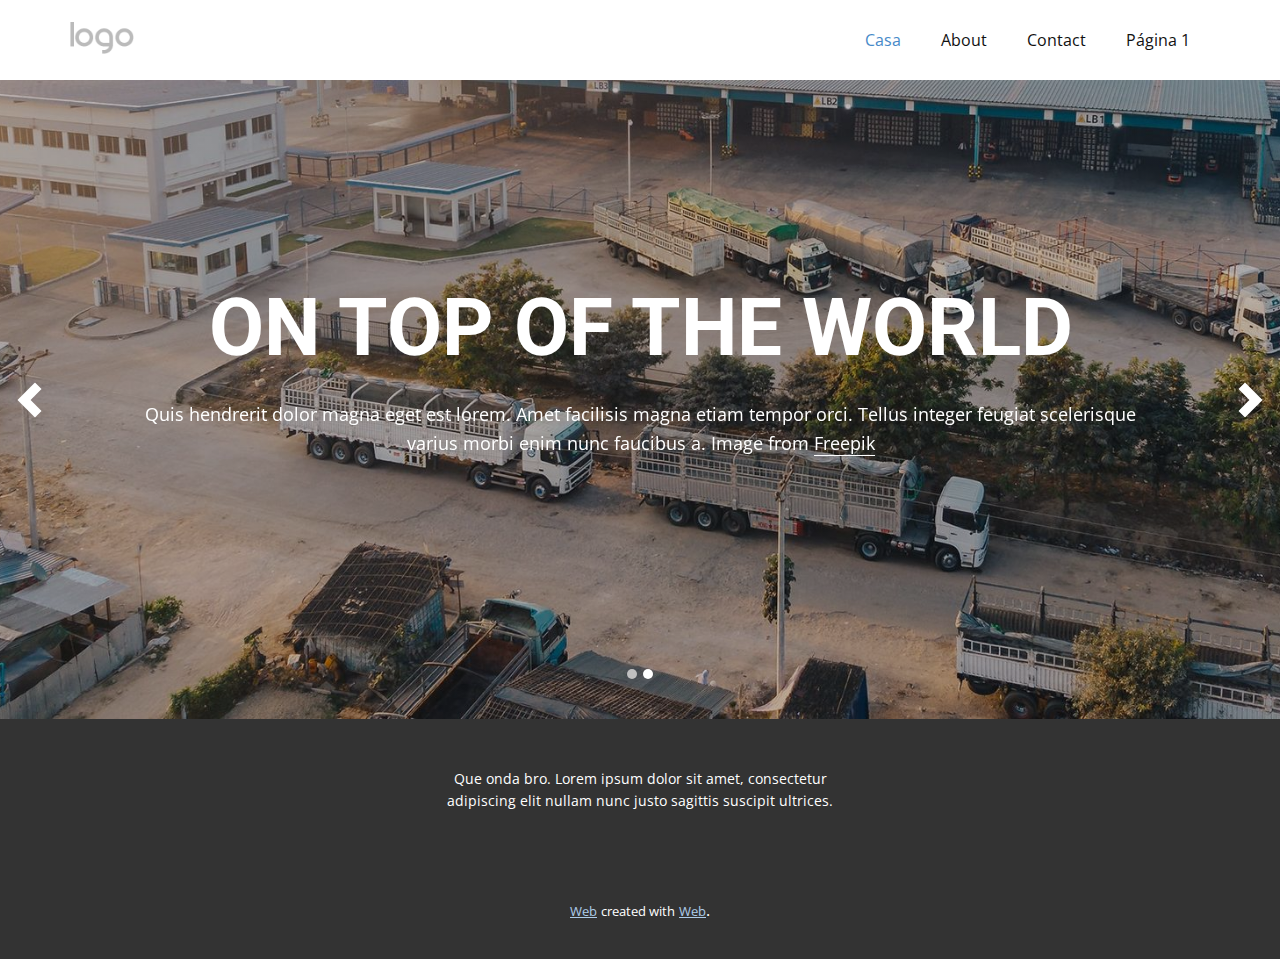
<file: index.html>
<!DOCTYPE html>
<html style="font-size: 16px;">
  <head>
    <meta name="viewport" content="width=device-width, initial-scale=1.0">
    <meta charset="utf-8">
    <meta name="keywords" content="On Top of the World, financial success">
    <meta name="description" content="">
    <meta name="page_type" content="np-template-header-footer-from-plugin">
    <title>Casa</title>
    <link rel="stylesheet" href="nicepage.css" media="screen">
<link rel="stylesheet" href="Casa.css" media="screen">
    <script class="u-script" type="text/javascript" src="jquery.js" defer=""></script>
    <script class="u-script" type="text/javascript" src="nicepage.js" defer=""></script>
    <meta name="generator" content="Nicepage 3.26.0, nicepage.com">
    <link id="u-theme-google-font" rel="stylesheet" href="https://fonts.googleapis.com/css?family=Roboto:100,100i,300,300i,400,400i,500,500i,700,700i,900,900i|Open+Sans:300,300i,400,400i,600,600i,700,700i,800,800i">
    
    
    <script type="application/ld+json">{
		"@context": "http://schema.org",
		"@type": "Organization",
		"name": "",
		"logo": "images/default-logo.png"
}</script>
    <meta name="theme-color" content="#478ac9">
    <meta property="og:title" content="Casa">
    <meta property="og:type" content="website">
  </head>
  <body data-home-page="Casa.html" data-home-page-title="Casa" class="u-body"><header class="u-clearfix u-header u-header" id="sec-f3d2"><div class="u-clearfix u-sheet u-valign-middle u-sheet-1">
        <a href="https://nicepage.com" class="u-image u-logo u-image-1">
          <img src="images/default-logo.png" class="u-logo-image u-logo-image-1">
        </a>
        <nav class="u-menu u-menu-dropdown u-offcanvas u-menu-1">
          <div class="menu-collapse" style="font-size: 1rem; letter-spacing: 0px;">
            <a class="u-button-style u-custom-left-right-menu-spacing u-custom-padding-bottom u-custom-top-bottom-menu-spacing u-nav-link u-text-active-palette-1-base u-text-hover-palette-2-base" href="#">
              <svg><use xmlns:xlink="http://www.w3.org/1999/xlink" xlink:href="#menu-hamburger"></use></svg>
              <svg version="1.1" xmlns="http://www.w3.org/2000/svg" xmlns:xlink="http://www.w3.org/1999/xlink"><defs><symbol id="menu-hamburger" viewBox="0 0 16 16" style="width: 16px; height: 16px;"><rect y="1" width="16" height="2"></rect><rect y="7" width="16" height="2"></rect><rect y="13" width="16" height="2"></rect>
</symbol>
</defs></svg>
            </a>
          </div>
          <div class="u-nav-container">
            <ul class="u-nav u-unstyled u-nav-1"><li class="u-nav-item"><a class="u-button-style u-nav-link u-text-active-palette-1-base u-text-hover-palette-2-base" href="Casa.html" style="padding: 10px 20px;">Casa</a>
</li><li class="u-nav-item"><a class="u-button-style u-nav-link u-text-active-palette-1-base u-text-hover-palette-2-base" href="About.html" style="padding: 10px 20px;">About</a>
</li><li class="u-nav-item"><a class="u-button-style u-nav-link u-text-active-palette-1-base u-text-hover-palette-2-base" href="Contact.html" style="padding: 10px 20px;">Contact</a>
</li><li class="u-nav-item"><a class="u-button-style u-nav-link u-text-active-palette-1-base u-text-hover-palette-2-base" href="Página-1.html" style="padding: 10px 20px;">Página 1</a>
</li></ul>
          </div>
          <div class="u-nav-container-collapse">
            <div class="u-black u-container-style u-inner-container-layout u-opacity u-opacity-95 u-sidenav">
              <div class="u-inner-container-layout u-sidenav-overflow">
                <div class="u-menu-close"></div>
                <ul class="u-align-center u-nav u-popupmenu-items u-unstyled u-nav-2"><li class="u-nav-item"><a class="u-button-style u-nav-link" href="Casa.html">Casa</a>
</li><li class="u-nav-item"><a class="u-button-style u-nav-link" href="About.html">About</a>
</li><li class="u-nav-item"><a class="u-button-style u-nav-link" href="Contact.html">Contact</a>
</li><li class="u-nav-item"><a class="u-button-style u-nav-link" href="Página-1.html">Página 1</a>
</li></ul>
              </div>
            </div>
            <div class="u-black u-menu-overlay u-opacity u-opacity-70"></div>
          </div>
        </nav>
      </div></header>
    <section class="u-align-center u-clearfix u-valign-middle u-section-1" id="carousel_c119">
      <div id="carousel-bd35" data-interval="5000" data-u-ride="carousel" class="u-carousel u-expanded-width u-slider u-slider-1">
        <ol class="u-absolute-hcenter u-carousel-indicators u-carousel-indicators-1">
          <li data-u-target="#carousel-bd35" class="u-active u-active-grey-25 u-shape-circle u-white" data-u-slide-to="0" style="width: 10px; height: 10px;"></li>
          <li data-u-target="#carousel-bd35" class="u-active-grey-25 u-shape-circle u-white" data-u-slide-to="1" style="width: 10px; height: 10px;"></li>
        </ol>
        <div class="u-carousel-inner" role="listbox">
          <div class="u-active u-align-center u-carousel-item u-container-style u-image u-shading u-slide u-image-1" data-image-width="1980" data-image-height="901">
            <div class="u-container-layout u-valign-middle u-container-layout-1">
              <div class="u-container-style u-group u-shape-rectangle u-group-1" data-animation-name="fadeIn" data-animation-duration="1000" data-animation-delay="0" data-animation-direction="Up">
                <div class="u-container-layout u-valign-top u-container-layout-2">
                  <h2 class="u-align-center u-text u-text-body-alt-color u-text-1">On Top of the World</h2>
                  <p class="u-align-center u-text u-text-2">Quis hendrerit dolor magna eget est lorem. Amet facilisis magna etiam tempor orci. Tellus integer feugiat scelerisque varius morbi enim nunc faucibus a. Image from <a href="https://nicepage.com/c/contact-form-html-templates" class="u-active-none u-border-1 u-border-white u-btn u-button-link u-button-style u-hover-none u-none u-text-body-alt-color u-btn-1" target="_blank">Freepik</a>
                  </p>
                </div>
              </div>
            </div>
          </div>
          <div class="u-align-center u-carousel-item u-container-style u-expanded-width u-image u-shading u-slide u-image-2" data-image-width="1980" data-image-height="990">
            <div class="u-container-layout u-valign-middle u-container-layout-3">
              <div class="u-container-style u-group u-shape-rectangle u-group-2" data-animation-name="fadeIn" data-animation-duration="1000" data-animation-delay="1000" data-animation-direction="Up">
                <div class="u-container-layout u-valign-top u-container-layout-4">
                  <h2 class="u-align-center u-text u-text-body-alt-color u-text-3">financial success</h2>
                  <p class="u-align-center u-text u-text-4">Quis hendrerit dolor magna eget est lorem. Amet facilisis magna etiam tempor orci. Tellus integer feugiat scelerisque varius morbi enim nunc faucibus a.&nbsp;. Image from <a href="https://freepik.com/photos/backround" class="u-active-none u-border-1 u-border-white u-btn u-button-link u-button-style u-hover-none u-none u-text-body-alt-color u-btn-2">Freepik</a>
                  </p>
                </div>
              </div>
            </div>
          </div>
        </div>
        <a class="u-absolute-vcenter u-carousel-control u-carousel-control-prev u-spacing-12 u-text-body-alt-color u-carousel-control-1" href="#carousel-bd35" role="button" data-u-slide="prev">
          <span aria-hidden="true">
            <svg viewBox="0 0 8 8"><path d="M5.25 0l-4 4 4 4 1.5-1.5-2.5-2.5 2.5-2.5-1.5-1.5z"></path></svg>
          </span>
          <span class="sr-only">
            <svg viewBox="0 0 8 8"><path d="M5.25 0l-4 4 4 4 1.5-1.5-2.5-2.5 2.5-2.5-1.5-1.5z"></path></svg>
          </span>
        </a>
        <a class="u-absolute-vcenter u-carousel-control u-carousel-control-next u-spacing-12 u-text-body-alt-color u-carousel-control-2" href="#carousel-bd35" role="button" data-u-slide="next">
          <span aria-hidden="true">
            <svg viewBox="0 0 8 8"><path d="M2.75 0l-1.5 1.5 2.5 2.5-2.5 2.5 1.5 1.5 4-4-4-4z"></path></svg>
          </span>
          <span class="sr-only">
            <svg viewBox="0 0 8 8"><path d="M2.75 0l-1.5 1.5 2.5 2.5-2.5 2.5 1.5 1.5 4-4-4-4z"></path></svg>
          </span>
        </a>
      </div>
    </section>
    
    
    <footer class="u-align-center u-clearfix u-footer u-grey-80 u-footer" id="sec-d8a0"><div class="u-clearfix u-sheet u-sheet-1">
        <p class="u-small-text u-text u-text-variant u-text-1">Que onda bro. Lorem ipsum dolor sit amet, consectetur adipiscing elit nullam nunc justo sagittis suscipit ultrices.</p>
      </div></footer>
    <section class="u-backlink u-clearfix u-grey-80">
      <a class="u-link" href="https://nicepage.com/website-templates" target="_blank">
        <span>web</span>
      </a>
      <p class="u-text">
        <span>created with</span>
      </p>
      <a class="u-link" href="https://nicepage.com/" target="_blank">
        <span>web</span>
      </a>. 
    </section>
  </body>
</html>
</file>
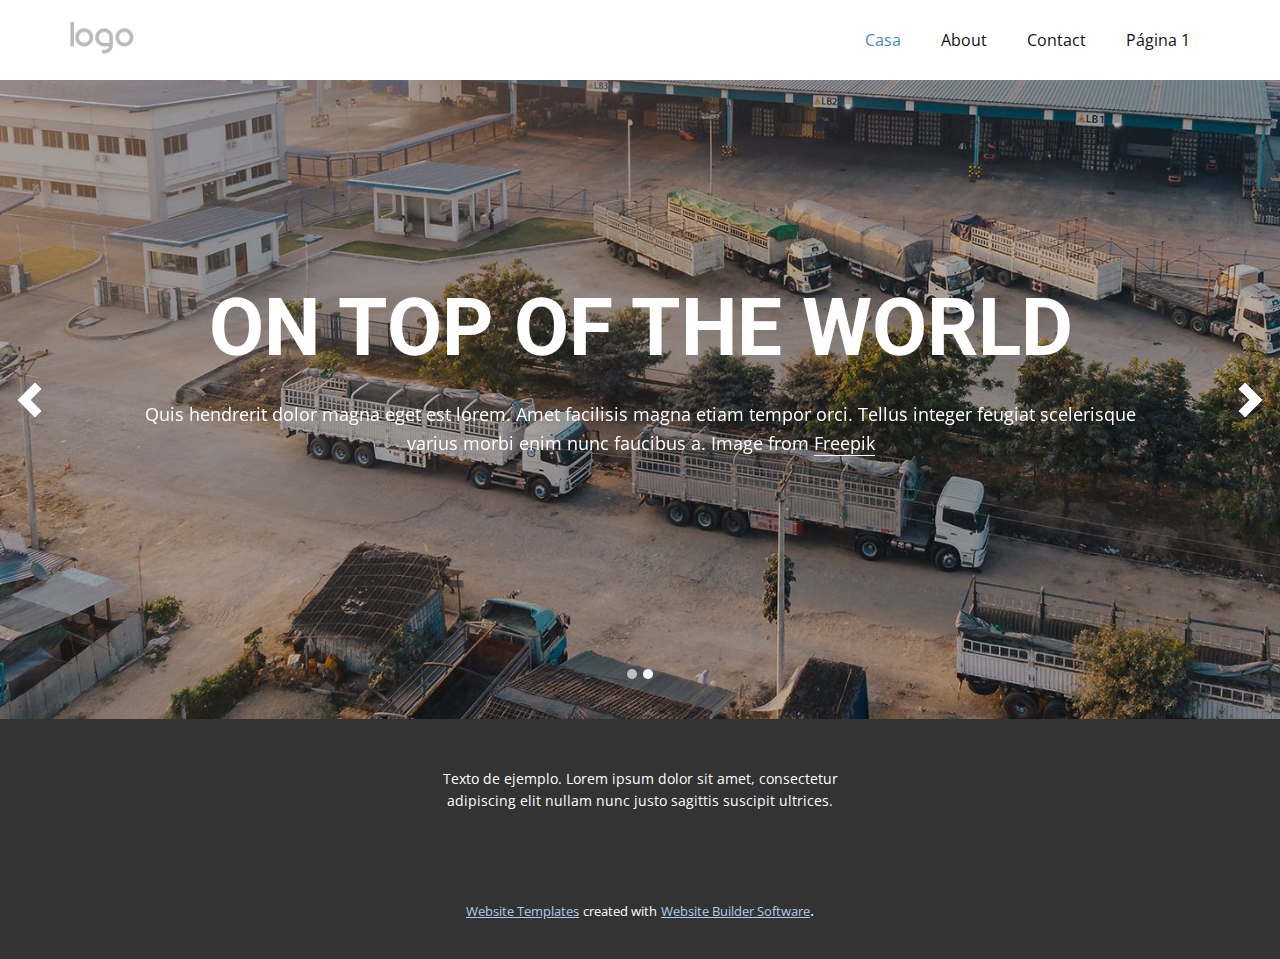
<file: Casa.html>
<!DOCTYPE html>
<html style="font-size: 16px;">
  <head>
    <meta name="viewport" content="width=device-width, initial-scale=1.0">
    <meta charset="utf-8">
    <meta name="keywords" content="On Top of the World, financial success">
    <meta name="description" content="">
    <meta name="page_type" content="np-template-header-footer-from-plugin">
    <title>Casa</title>
    <link rel="stylesheet" href="nicepage.css" media="screen">
<link rel="stylesheet" href="Casa.css" media="screen">
    <script class="u-script" type="text/javascript" src="jquery.js" defer=""></script>
    <script class="u-script" type="text/javascript" src="nicepage.js" defer=""></script>
    <meta name="generator" content="Nicepage 3.26.0, nicepage.com">
    <link id="u-theme-google-font" rel="stylesheet" href="https://fonts.googleapis.com/css?family=Roboto:100,100i,300,300i,400,400i,500,500i,700,700i,900,900i|Open+Sans:300,300i,400,400i,600,600i,700,700i,800,800i">
    
    
    <script type="application/ld+json">{
		"@context": "http://schema.org",
		"@type": "Organization",
		"name": "",
		"logo": "images/default-logo.png"
}</script>
    <meta name="theme-color" content="#478ac9">
    <meta property="og:title" content="Casa">
    <meta property="og:type" content="website">
  </head>
  <body class="u-body"><header class="u-clearfix u-header u-header" id="sec-f3d2"><div class="u-clearfix u-sheet u-valign-middle u-sheet-1">
        <a href="https://nicepage.com" class="u-image u-logo u-image-1">
          <img src="images/default-logo.png" class="u-logo-image u-logo-image-1">
        </a>
        <nav class="u-menu u-menu-dropdown u-offcanvas u-menu-1">
          <div class="menu-collapse" style="font-size: 1rem; letter-spacing: 0px;">
            <a class="u-button-style u-custom-left-right-menu-spacing u-custom-padding-bottom u-custom-top-bottom-menu-spacing u-nav-link u-text-active-palette-1-base u-text-hover-palette-2-base" href="#">
              <svg><use xmlns:xlink="http://www.w3.org/1999/xlink" xlink:href="#menu-hamburger"></use></svg>
              <svg version="1.1" xmlns="http://www.w3.org/2000/svg" xmlns:xlink="http://www.w3.org/1999/xlink"><defs><symbol id="menu-hamburger" viewBox="0 0 16 16" style="width: 16px; height: 16px;"><rect y="1" width="16" height="2"></rect><rect y="7" width="16" height="2"></rect><rect y="13" width="16" height="2"></rect>
</symbol>
</defs></svg>
            </a>
          </div>
          <div class="u-nav-container">
            <ul class="u-nav u-unstyled u-nav-1"><li class="u-nav-item"><a class="u-button-style u-nav-link u-text-active-palette-1-base u-text-hover-palette-2-base" href="Casa.html" style="padding: 10px 20px;">Casa</a>
</li><li class="u-nav-item"><a class="u-button-style u-nav-link u-text-active-palette-1-base u-text-hover-palette-2-base" href="About.html" style="padding: 10px 20px;">About</a>
</li><li class="u-nav-item"><a class="u-button-style u-nav-link u-text-active-palette-1-base u-text-hover-palette-2-base" href="Contact.html" style="padding: 10px 20px;">Contact</a>
</li><li class="u-nav-item"><a class="u-button-style u-nav-link u-text-active-palette-1-base u-text-hover-palette-2-base" href="Página-1.html" style="padding: 10px 20px;">Página 1</a>
</li></ul>
          </div>
          <div class="u-nav-container-collapse">
            <div class="u-black u-container-style u-inner-container-layout u-opacity u-opacity-95 u-sidenav">
              <div class="u-inner-container-layout u-sidenav-overflow">
                <div class="u-menu-close"></div>
                <ul class="u-align-center u-nav u-popupmenu-items u-unstyled u-nav-2"><li class="u-nav-item"><a class="u-button-style u-nav-link" href="Casa.html">Casa</a>
</li><li class="u-nav-item"><a class="u-button-style u-nav-link" href="About.html">About</a>
</li><li class="u-nav-item"><a class="u-button-style u-nav-link" href="Contact.html">Contact</a>
</li><li class="u-nav-item"><a class="u-button-style u-nav-link" href="Página-1.html">Página 1</a>
</li></ul>
              </div>
            </div>
            <div class="u-black u-menu-overlay u-opacity u-opacity-70"></div>
          </div>
        </nav>
      </div></header>
    <section class="u-align-center u-clearfix u-valign-middle u-section-1" id="carousel_c119">
      <div id="carousel-bd35" data-interval="5000" data-u-ride="carousel" class="u-carousel u-expanded-width u-slider u-slider-1">
        <ol class="u-absolute-hcenter u-carousel-indicators u-carousel-indicators-1">
          <li data-u-target="#carousel-bd35" class="u-active u-active-grey-25 u-shape-circle u-white" data-u-slide-to="0" style="width: 10px; height: 10px;"></li>
          <li data-u-target="#carousel-bd35" class="u-active-grey-25 u-shape-circle u-white" data-u-slide-to="1" style="width: 10px; height: 10px;"></li>
        </ol>
        <div class="u-carousel-inner" role="listbox">
          <div class="u-active u-align-center u-carousel-item u-container-style u-image u-shading u-slide u-image-1" data-image-width="1980" data-image-height="901">
            <div class="u-container-layout u-valign-middle u-container-layout-1">
              <div class="u-container-style u-group u-shape-rectangle u-group-1" data-animation-name="fadeIn" data-animation-duration="1000" data-animation-delay="0" data-animation-direction="Up">
                <div class="u-container-layout u-valign-top u-container-layout-2">
                  <h2 class="u-align-center u-text u-text-body-alt-color u-text-1">On Top of the World</h2>
                  <p class="u-align-center u-text u-text-2">Quis hendrerit dolor magna eget est lorem. Amet facilisis magna etiam tempor orci. Tellus integer feugiat scelerisque varius morbi enim nunc faucibus a. Image from <a href="https://nicepage.com/c/contact-form-html-templates" class="u-active-none u-border-1 u-border-white u-btn u-button-link u-button-style u-hover-none u-none u-text-body-alt-color u-btn-1" target="_blank">Freepik</a>
                  </p>
                </div>
              </div>
            </div>
          </div>
          <div class="u-align-center u-carousel-item u-container-style u-expanded-width u-image u-shading u-slide u-image-2" data-image-width="1980" data-image-height="990">
            <div class="u-container-layout u-valign-middle u-container-layout-3">
              <div class="u-container-style u-group u-shape-rectangle u-group-2" data-animation-name="fadeIn" data-animation-duration="1000" data-animation-delay="1000" data-animation-direction="Up">
                <div class="u-container-layout u-valign-top u-container-layout-4">
                  <h2 class="u-align-center u-text u-text-body-alt-color u-text-3">financial success</h2>
                  <p class="u-align-center u-text u-text-4">Quis hendrerit dolor magna eget est lorem. Amet facilisis magna etiam tempor orci. Tellus integer feugiat scelerisque varius morbi enim nunc faucibus a.&nbsp;. Image from <a href="https://freepik.com/photos/backround" class="u-active-none u-border-1 u-border-white u-btn u-button-link u-button-style u-hover-none u-none u-text-body-alt-color u-btn-2">Freepik</a>
                  </p>
                </div>
              </div>
            </div>
          </div>
        </div>
        <a class="u-absolute-vcenter u-carousel-control u-carousel-control-prev u-spacing-12 u-text-body-alt-color u-carousel-control-1" href="#carousel-bd35" role="button" data-u-slide="prev">
          <span aria-hidden="true">
            <svg viewBox="0 0 8 8"><path d="M5.25 0l-4 4 4 4 1.5-1.5-2.5-2.5 2.5-2.5-1.5-1.5z"></path></svg>
          </span>
          <span class="sr-only">
            <svg viewBox="0 0 8 8"><path d="M5.25 0l-4 4 4 4 1.5-1.5-2.5-2.5 2.5-2.5-1.5-1.5z"></path></svg>
          </span>
        </a>
        <a class="u-absolute-vcenter u-carousel-control u-carousel-control-next u-spacing-12 u-text-body-alt-color u-carousel-control-2" href="#carousel-bd35" role="button" data-u-slide="next">
          <span aria-hidden="true">
            <svg viewBox="0 0 8 8"><path d="M2.75 0l-1.5 1.5 2.5 2.5-2.5 2.5 1.5 1.5 4-4-4-4z"></path></svg>
          </span>
          <span class="sr-only">
            <svg viewBox="0 0 8 8"><path d="M2.75 0l-1.5 1.5 2.5 2.5-2.5 2.5 1.5 1.5 4-4-4-4z"></path></svg>
          </span>
        </a>
      </div>
    </section>
    
    
    <footer class="u-align-center u-clearfix u-footer u-grey-80 u-footer" id="sec-d8a0"><div class="u-clearfix u-sheet u-sheet-1">
        <p class="u-small-text u-text u-text-variant u-text-1">Texto de ejemplo. Lorem ipsum dolor sit amet, consectetur adipiscing elit nullam nunc justo sagittis suscipit ultrices.</p>
      </div></footer>
    <section class="u-backlink u-clearfix u-grey-80">
      <a class="u-link" href="https://nicepage.com/website-templates" target="_blank">
        <span>Website Templates</span>
      </a>
      <p class="u-text">
        <span>created with</span>
      </p>
      <a class="u-link" href="https://nicepage.com/" target="_blank">
        <span>Website Builder Software</span>
      </a>. 
    </section>
  </body>
</html>
</file>
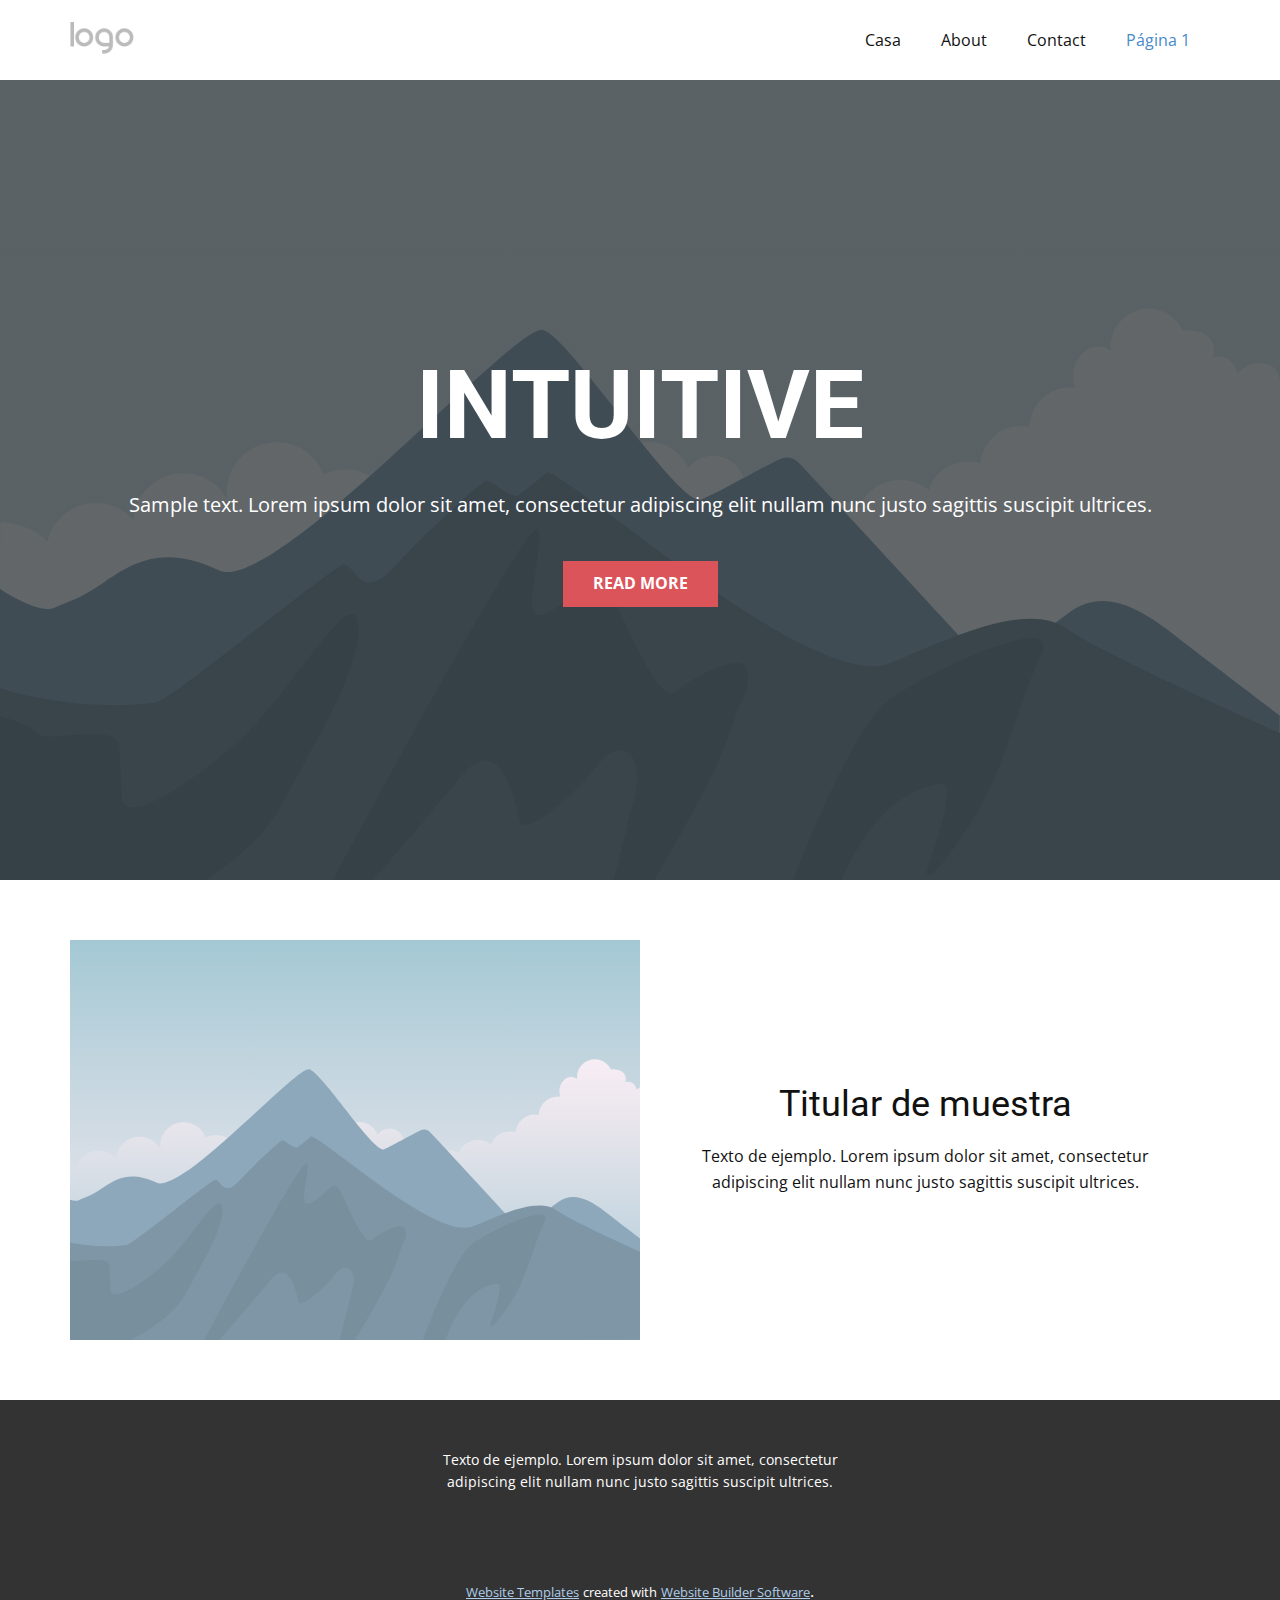
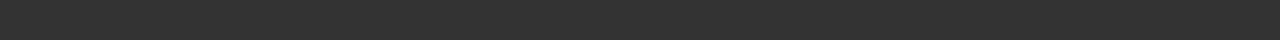
<file: Página-1.html>
<!DOCTYPE html>
<html style="font-size: 16px;">
  <head>
    <meta name="viewport" content="width=device-width, initial-scale=1.0">
    <meta charset="utf-8">
    <meta name="keywords" content="INTUITIVE">
    <meta name="description" content="">
    <meta name="page_type" content="np-template-header-footer-from-plugin">
    <title>Página 1</title>
    <link rel="stylesheet" href="nicepage.css" media="screen">
<link rel="stylesheet" href="Página-1.css" media="screen">
    <script class="u-script" type="text/javascript" src="jquery.js" defer=""></script>
    <script class="u-script" type="text/javascript" src="nicepage.js" defer=""></script>
    <meta name="generator" content="Nicepage 3.26.0, nicepage.com">
    <link id="u-theme-google-font" rel="stylesheet" href="https://fonts.googleapis.com/css?family=Roboto:100,100i,300,300i,400,400i,500,500i,700,700i,900,900i|Open+Sans:300,300i,400,400i,600,600i,700,700i,800,800i">
    
    
    
    <script type="application/ld+json">{
		"@context": "http://schema.org",
		"@type": "Organization",
		"name": "",
		"logo": "images/default-logo.png"
}</script>
    <meta name="theme-color" content="#478ac9">
    <meta property="og:title" content="Página 1">
    <meta property="og:type" content="website">
  </head>
  <body class="u-body"><header class="u-clearfix u-header u-header" id="sec-f3d2"><div class="u-clearfix u-sheet u-valign-middle u-sheet-1">
        <a href="https://nicepage.com" class="u-image u-logo u-image-1">
          <img src="images/default-logo.png" class="u-logo-image u-logo-image-1">
        </a>
        <nav class="u-menu u-menu-dropdown u-offcanvas u-menu-1">
          <div class="menu-collapse" style="font-size: 1rem; letter-spacing: 0px;">
            <a class="u-button-style u-custom-left-right-menu-spacing u-custom-padding-bottom u-custom-top-bottom-menu-spacing u-nav-link u-text-active-palette-1-base u-text-hover-palette-2-base" href="#">
              <svg><use xmlns:xlink="http://www.w3.org/1999/xlink" xlink:href="#menu-hamburger"></use></svg>
              <svg version="1.1" xmlns="http://www.w3.org/2000/svg" xmlns:xlink="http://www.w3.org/1999/xlink"><defs><symbol id="menu-hamburger" viewBox="0 0 16 16" style="width: 16px; height: 16px;"><rect y="1" width="16" height="2"></rect><rect y="7" width="16" height="2"></rect><rect y="13" width="16" height="2"></rect>
</symbol>
</defs></svg>
            </a>
          </div>
          <div class="u-nav-container">
            <ul class="u-nav u-unstyled u-nav-1"><li class="u-nav-item"><a class="u-button-style u-nav-link u-text-active-palette-1-base u-text-hover-palette-2-base" href="Casa.html" style="padding: 10px 20px;">Casa</a>
</li><li class="u-nav-item"><a class="u-button-style u-nav-link u-text-active-palette-1-base u-text-hover-palette-2-base" href="About.html" style="padding: 10px 20px;">About</a>
</li><li class="u-nav-item"><a class="u-button-style u-nav-link u-text-active-palette-1-base u-text-hover-palette-2-base" href="Contact.html" style="padding: 10px 20px;">Contact</a>
</li><li class="u-nav-item"><a class="u-button-style u-nav-link u-text-active-palette-1-base u-text-hover-palette-2-base" href="Página-1.html" style="padding: 10px 20px;">Página 1</a>
</li></ul>
          </div>
          <div class="u-nav-container-collapse">
            <div class="u-black u-container-style u-inner-container-layout u-opacity u-opacity-95 u-sidenav">
              <div class="u-inner-container-layout u-sidenav-overflow">
                <div class="u-menu-close"></div>
                <ul class="u-align-center u-nav u-popupmenu-items u-unstyled u-nav-2"><li class="u-nav-item"><a class="u-button-style u-nav-link" href="Casa.html">Casa</a>
</li><li class="u-nav-item"><a class="u-button-style u-nav-link" href="About.html">About</a>
</li><li class="u-nav-item"><a class="u-button-style u-nav-link" href="Contact.html">Contact</a>
</li><li class="u-nav-item"><a class="u-button-style u-nav-link" href="Página-1.html">Página 1</a>
</li></ul>
              </div>
            </div>
            <div class="u-black u-menu-overlay u-opacity u-opacity-70"></div>
          </div>
        </nav>
      </div></header>
    <section class="u-align-center u-clearfix u-image u-shading u-section-1" src="" data-image-width="256" data-image-height="256" id="sec-5121">
      <div class="u-clearfix u-sheet u-valign-middle u-sheet-1">
        <h1 class="u-text u-text-default u-title u-text-1">INTUITIVE</h1>
        <p class="u-large-text u-text u-text-default u-text-variant u-text-2">Sample text. Lorem ipsum dolor sit amet, consectetur adipiscing elit nullam nunc justo sagittis suscipit ultrices.</p>
        <a href="#" class="u-btn u-button-style u-palette-2-base u-btn-1">Read More</a>
      </div>
    </section>
    <section class="u-clearfix u-section-2" id="sec-26e1">
      <div class="u-clearfix u-sheet u-sheet-1">
        <div class="u-clearfix u-expanded-width u-layout-wrap u-layout-wrap-1">
          <div class="u-layout">
            <div class="u-layout-row">
              <div class="u-container-style u-image u-layout-cell u-size-30 u-image-1" data-image-width="400" data-image-height="265">
                <div class="u-container-layout u-container-layout-1"></div>
              </div>
              <div class="u-align-center u-container-style u-layout-cell u-size-30 u-layout-cell-2">
                <div class="u-container-layout u-valign-middle u-container-layout-2">
                  <h2 class="u-text u-text-default u-text-1">Titular de muestra</h2>
                  <p class="u-text u-text-default u-text-2">Texto de ejemplo. Lorem ipsum dolor sit amet, consectetur adipiscing elit nullam nunc justo sagittis suscipit ultrices.</p>
                </div>
              </div>
            </div>
          </div>
        </div>
      </div>
    </section>
    
    
    <footer class="u-align-center u-clearfix u-footer u-grey-80 u-footer" id="sec-d8a0"><div class="u-clearfix u-sheet u-sheet-1">
        <p class="u-small-text u-text u-text-variant u-text-1">Texto de ejemplo. Lorem ipsum dolor sit amet, consectetur adipiscing elit nullam nunc justo sagittis suscipit ultrices.</p>
      </div></footer>
    <section class="u-backlink u-clearfix u-grey-80">
      <a class="u-link" href="https://nicepage.com/website-templates" target="_blank">
        <span>Website Templates</span>
      </a>
      <p class="u-text">
        <span>created with</span>
      </p>
      <a class="u-link" href="https://nicepage.com/" target="_blank">
        <span>Website Builder Software</span>
      </a>. 
    </section>
  </body>
</html>
</file>
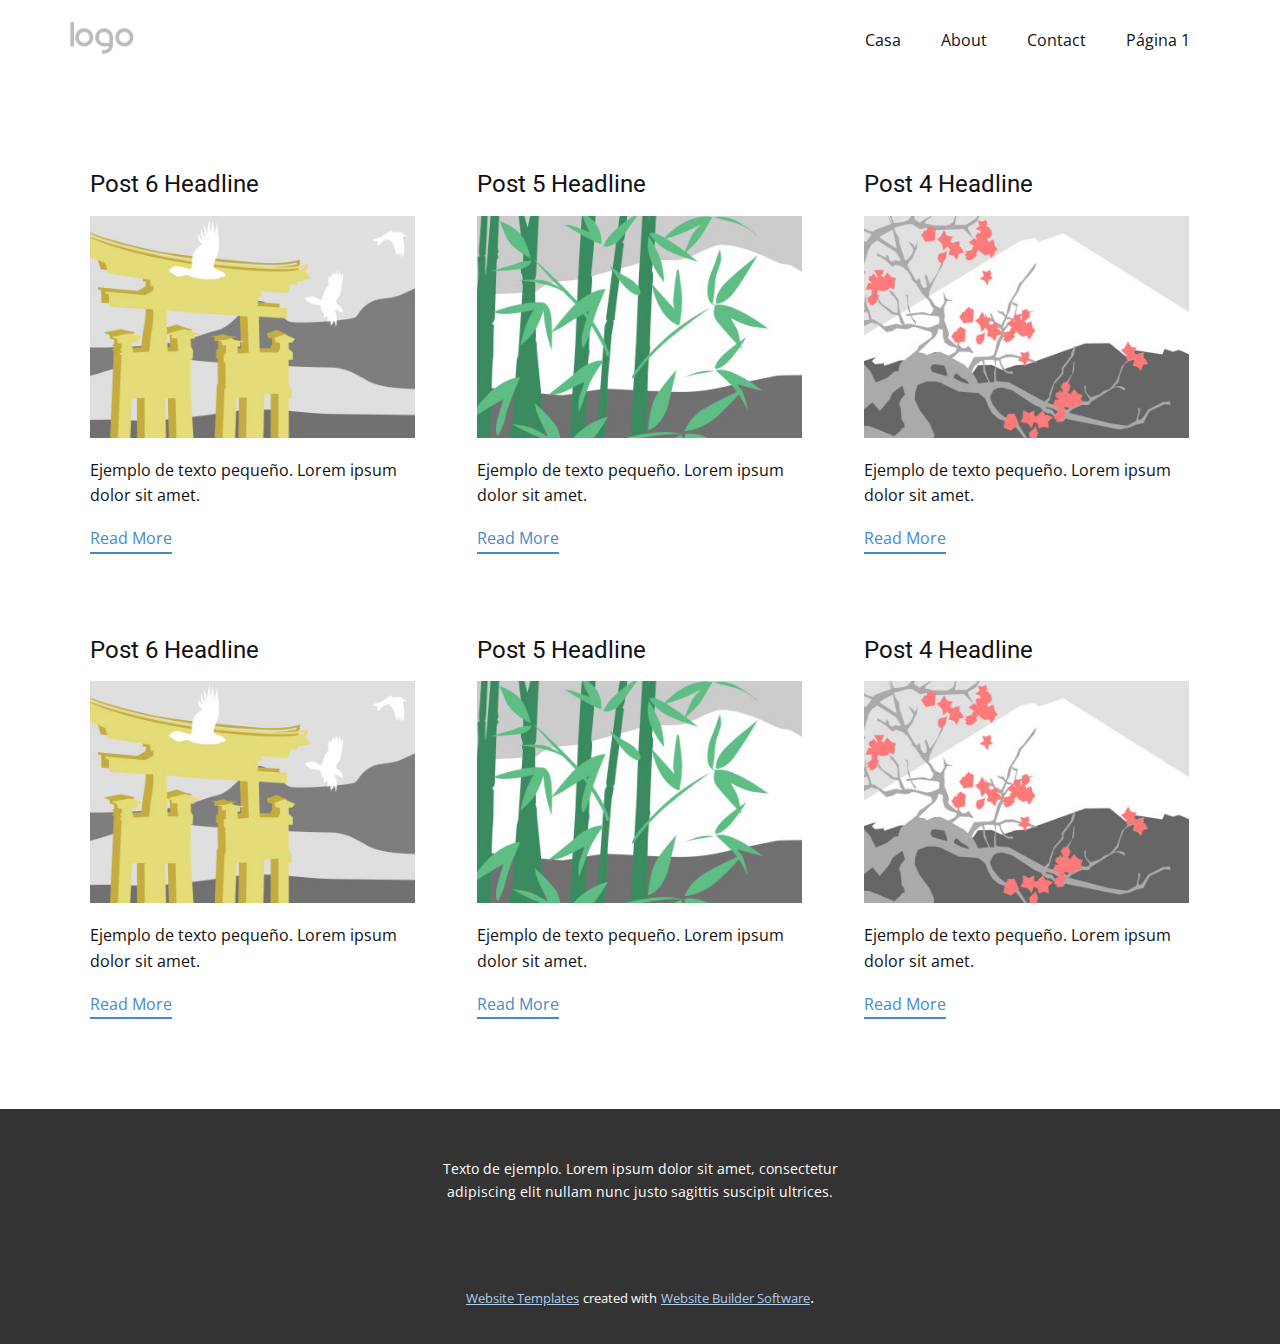
<file: blog/blog.html>
<html style="font-size: 16px;"><head>
    <meta name="viewport" content="width=device-width, initial-scale=1.0">
    <meta charset="utf-8">
    <meta name="keywords" content="">
    <meta name="description" content="">
    <meta name="page_type" content="np-template-header-footer-from-plugin">
    <title>Blog Template</title>
    <link rel="stylesheet" href="../nicepage.css" media="screen">
<link rel="stylesheet" href="../Blog-Template.css" media="screen">
    <script class="u-script" type="text/javascript" src="../jquery.js" defer=""></script>
    <script class="u-script" type="text/javascript" src="../nicepage.js" defer=""></script>
    <meta name="generator" content="Nicepage 3.26.0, nicepage.com">
    <link id="u-theme-google-font" rel="stylesheet" href="https://fonts.googleapis.com/css?family=Roboto:100,100i,300,300i,400,400i,500,500i,700,700i,900,900i|Open+Sans:300,300i,400,400i,600,600i,700,700i,800,800i">
    
    
    <script type="application/ld+json">{
		"@context": "http://schema.org",
		"@type": "Organization",
		"name": "",
		"logo": "images/default-logo.png"
}</script>
    <meta name="theme-color" content="#478ac9">
  </head>
  <body class="u-body"><header class="u-clearfix u-header u-header" id="sec-f3d2"><div class="u-clearfix u-sheet u-valign-middle u-sheet-1">
        <a href="https://nicepage.com" class="u-image u-logo u-image-1">
          <img src="../images/default-logo.png" class="u-logo-image u-logo-image-1">
        </a>
        <nav class="u-menu u-menu-dropdown u-offcanvas u-menu-1">
          <div class="menu-collapse" style="font-size: 1rem; letter-spacing: 0px;">
            <a class="u-button-style u-custom-left-right-menu-spacing u-custom-padding-bottom u-custom-top-bottom-menu-spacing u-nav-link u-text-active-palette-1-base u-text-hover-palette-2-base" href="#">
              <svg><use xmlns:xlink="http://www.w3.org/1999/xlink" xlink:href="#menu-hamburger"></use></svg>
              <svg version="1.1" xmlns="http://www.w3.org/2000/svg" xmlns:xlink="http://www.w3.org/1999/xlink"><defs><symbol id="menu-hamburger" viewBox="0 0 16 16" style="width: 16px; height: 16px;"><rect y="1" width="16" height="2"></rect><rect y="7" width="16" height="2"></rect><rect y="13" width="16" height="2"></rect>
</symbol>
</defs></svg>
            </a>
          </div>
          <div class="u-nav-container">
            <ul class="u-nav u-unstyled u-nav-1"><li class="u-nav-item"><a class="u-button-style u-nav-link u-text-active-palette-1-base u-text-hover-palette-2-base" href="../Casa.html" style="padding: 10px 20px;">Casa</a>
</li><li class="u-nav-item"><a class="u-button-style u-nav-link u-text-active-palette-1-base u-text-hover-palette-2-base" href="../About.html" style="padding: 10px 20px;">About</a>
</li><li class="u-nav-item"><a class="u-button-style u-nav-link u-text-active-palette-1-base u-text-hover-palette-2-base" href="../Contact.html" style="padding: 10px 20px;">Contact</a>
</li><li class="u-nav-item"><a class="u-button-style u-nav-link u-text-active-palette-1-base u-text-hover-palette-2-base" href="../Página-1.html" style="padding: 10px 20px;">Página 1</a>
</li></ul>
          </div>
          <div class="u-nav-container-collapse">
            <div class="u-black u-container-style u-inner-container-layout u-opacity u-opacity-95 u-sidenav">
              <div class="u-inner-container-layout u-sidenav-overflow">
                <div class="u-menu-close"></div>
                <ul class="u-align-center u-nav u-popupmenu-items u-unstyled u-nav-2"><li class="u-nav-item"><a class="u-button-style u-nav-link" href="../Casa.html">Casa</a>
</li><li class="u-nav-item"><a class="u-button-style u-nav-link" href="../About.html">About</a>
</li><li class="u-nav-item"><a class="u-button-style u-nav-link" href="../Contact.html">Contact</a>
</li><li class="u-nav-item"><a class="u-button-style u-nav-link" href="../Página-1.html">Página 1</a>
</li></ul>
              </div>
            </div>
            <div class="u-black u-menu-overlay u-opacity u-opacity-70"></div>
          </div>
        </nav>
      </div></header>
    <section class="u-clearfix u-section-1" id="sec-c9bf">
      <div class="u-clearfix u-sheet u-valign-middle u-sheet-1"><!--blog--><!--blog_options_json--><!--{"type":"Recent","source":"","tags":"","count":""}--><!--/blog_options_json-->
        <div class="u-blog u-expanded-width u-repeater u-repeater-1"><!--blog_post-->
          <div class="u-blog-post u-container-style u-repeater-item u-white u-repeater-item-1">
            <div class="u-container-layout u-similar-container u-valign-top u-container-layout-1"><!--blog_post_header-->
              <h4 class="u-blog-control u-text u-text-1">
                <a class="u-post-header-link" href="../blog/enviar-5.html"><!--blog_post_header_content-->Post 6 Headline<!--/blog_post_header_content--></a>
              </h4><!--/blog_post_header--><!--blog_post_image-->
              <a class="u-post-header-link" href="../blog/enviar-5.html"><img alt="" class="u-blog-control u-expanded-width u-image u-image-default u-image-1" src="[data-uri]"></a><!--/blog_post_image--><!--blog_post_content-->
              <div class="u-blog-control u-post-content u-text u-text-2 fr-view">Ejemplo de texto pequeño. Lorem ipsum dolor sit amet.</div><!--/blog_post_content--><!--blog_post_readmore-->
              <a href="../blog/enviar-5.html" class="u-blog-control u-border-2 u-border-palette-1-base u-btn u-btn-rectangle u-button-style u-none u-btn-1"><!--blog_post_readmore_content--><!--options_json--><!--{"content":"Read More"}--><!--/options_json-->Read More<!--/blog_post_readmore_content--></a><!--/blog_post_readmore-->
            </div>
          </div><div class="u-blog-post u-container-style u-repeater-item u-video-cover u-white">
            <div class="u-container-layout u-similar-container u-valign-top u-container-layout-2"><!--blog_post_header-->
              <h4 class="u-blog-control u-text u-text-3">
                <a class="u-post-header-link" href="../blog/enviar-4.html"><!--blog_post_header_content-->Post 5 Headline<!--/blog_post_header_content--></a>
              </h4><!--/blog_post_header--><!--blog_post_image-->
              <a class="u-post-header-link" href="../blog/enviar-4.html"><img alt="" class="u-blog-control u-expanded-width u-image u-image-default u-image-2" src="[data-uri]"></a><!--/blog_post_image--><!--blog_post_content-->
              <div class="u-blog-control u-post-content u-text u-text-4 fr-view">Ejemplo de texto pequeño. Lorem ipsum dolor sit amet.</div><!--/blog_post_content--><!--blog_post_readmore-->
              <a href="../blog/enviar-4.html" class="u-blog-control u-border-2 u-border-palette-1-base u-btn u-btn-rectangle u-button-style u-none u-btn-2"><!--blog_post_readmore_content--><!--options_json--><!--{"content":"Read More"}--><!--/options_json-->Read More<!--/blog_post_readmore_content--></a><!--/blog_post_readmore-->
            </div>
          </div><div class="u-blog-post u-container-style u-repeater-item u-video-cover u-white">
            <div class="u-container-layout u-similar-container u-valign-top u-container-layout-3"><!--blog_post_header-->
              <h4 class="u-blog-control u-text u-text-5">
                <a class="u-post-header-link" href="../blog/enviar-3.html"><!--blog_post_header_content-->Post 4 Headline<!--/blog_post_header_content--></a>
              </h4><!--/blog_post_header--><!--blog_post_image-->
              <a class="u-post-header-link" href="../blog/enviar-3.html"><img alt="" class="u-blog-control u-expanded-width u-image u-image-default u-image-3" src="[data-uri]"></a><!--/blog_post_image--><!--blog_post_content-->
              <div class="u-blog-control u-post-content u-text u-text-6 fr-view">Ejemplo de texto pequeño. Lorem ipsum dolor sit amet.</div><!--/blog_post_content--><!--blog_post_readmore-->
              <a href="../blog/enviar-3.html" class="u-blog-control u-border-2 u-border-palette-1-base u-btn u-btn-rectangle u-button-style u-none u-btn-3"><!--blog_post_readmore_content--><!--options_json--><!--{"content":"Read More"}--><!--/options_json-->Read More<!--/blog_post_readmore_content--></a><!--/blog_post_readmore-->
            </div>
          </div><div class="u-blog-post u-container-style u-repeater-item u-white u-repeater-item-1">
            <div class="u-container-layout u-similar-container u-valign-top u-container-layout-1"><!--blog_post_header-->
              <h4 class="u-blog-control u-text u-text-1">
                <a class="u-post-header-link" href="../blog/enviar-2.html"><!--blog_post_header_content-->Post 6 Headline<!--/blog_post_header_content--></a>
              </h4><!--/blog_post_header--><!--blog_post_image-->
              <a class="u-post-header-link" href="../blog/enviar-2.html"><img alt="" class="u-blog-control u-expanded-width u-image u-image-default u-image-1" src="[data-uri]"></a><!--/blog_post_image--><!--blog_post_content-->
              <div class="u-blog-control u-post-content u-text u-text-2 fr-view">Ejemplo de texto pequeño. Lorem ipsum dolor sit amet.</div><!--/blog_post_content--><!--blog_post_readmore-->
              <a href="../blog/enviar-2.html" class="u-blog-control u-border-2 u-border-palette-1-base u-btn u-btn-rectangle u-button-style u-none u-btn-1"><!--blog_post_readmore_content--><!--options_json--><!--{"content":"Read More"}--><!--/options_json-->Read More<!--/blog_post_readmore_content--></a><!--/blog_post_readmore-->
            </div>
          </div><div class="u-blog-post u-container-style u-repeater-item u-video-cover u-white">
            <div class="u-container-layout u-similar-container u-valign-top u-container-layout-2"><!--blog_post_header-->
              <h4 class="u-blog-control u-text u-text-3">
                <a class="u-post-header-link" href="../blog/enviar-1.html"><!--blog_post_header_content-->Post 5 Headline<!--/blog_post_header_content--></a>
              </h4><!--/blog_post_header--><!--blog_post_image-->
              <a class="u-post-header-link" href="../blog/enviar-1.html"><img alt="" class="u-blog-control u-expanded-width u-image u-image-default u-image-2" src="[data-uri]"></a><!--/blog_post_image--><!--blog_post_content-->
              <div class="u-blog-control u-post-content u-text u-text-4 fr-view">Ejemplo de texto pequeño. Lorem ipsum dolor sit amet.</div><!--/blog_post_content--><!--blog_post_readmore-->
              <a href="../blog/enviar-1.html" class="u-blog-control u-border-2 u-border-palette-1-base u-btn u-btn-rectangle u-button-style u-none u-btn-2"><!--blog_post_readmore_content--><!--options_json--><!--{"content":"Read More"}--><!--/options_json-->Read More<!--/blog_post_readmore_content--></a><!--/blog_post_readmore-->
            </div>
          </div><div class="u-blog-post u-container-style u-repeater-item u-video-cover u-white">
            <div class="u-container-layout u-similar-container u-valign-top u-container-layout-3"><!--blog_post_header-->
              <h4 class="u-blog-control u-text u-text-5">
                <a class="u-post-header-link" href="../blog/enviar.html"><!--blog_post_header_content-->Post 4 Headline<!--/blog_post_header_content--></a>
              </h4><!--/blog_post_header--><!--blog_post_image-->
              <a class="u-post-header-link" href="../blog/enviar.html"><img alt="" class="u-blog-control u-expanded-width u-image u-image-default u-image-3" src="[data-uri]"></a><!--/blog_post_image--><!--blog_post_content-->
              <div class="u-blog-control u-post-content u-text u-text-6 fr-view">Ejemplo de texto pequeño. Lorem ipsum dolor sit amet.</div><!--/blog_post_content--><!--blog_post_readmore-->
              <a href="../blog/enviar.html" class="u-blog-control u-border-2 u-border-palette-1-base u-btn u-btn-rectangle u-button-style u-none u-btn-3"><!--blog_post_readmore_content--><!--options_json--><!--{"content":"Read More"}--><!--/options_json-->Read More<!--/blog_post_readmore_content--></a><!--/blog_post_readmore-->
            </div>
          </div><!--/blog_post--><!--blog_post-->
          <!--/blog_post--><!--blog_post-->
          <!--/blog_post-->
        </div><!--/blog-->
      </div>
    </section>
    
    
    <footer class="u-align-center u-clearfix u-footer u-grey-80 u-footer" id="sec-d8a0"><div class="u-clearfix u-sheet u-sheet-1">
        <p class="u-small-text u-text u-text-variant u-text-1">Texto de ejemplo. Lorem ipsum dolor sit amet, consectetur adipiscing elit nullam nunc justo sagittis suscipit ultrices.</p>
      </div></footer>
    <section class="u-backlink u-clearfix u-grey-80">
      <a class="u-link" href="https://nicepage.com/website-templates" target="_blank">
        <span>Website Templates</span>
      </a>
      <p class="u-text">
        <span>created with</span>
      </p>
      <a class="u-link" href="https://nicepage.com/" target="_blank">
        <span>Website Builder Software</span>
      </a>. 
    </section>
  
</body></html>
</file>
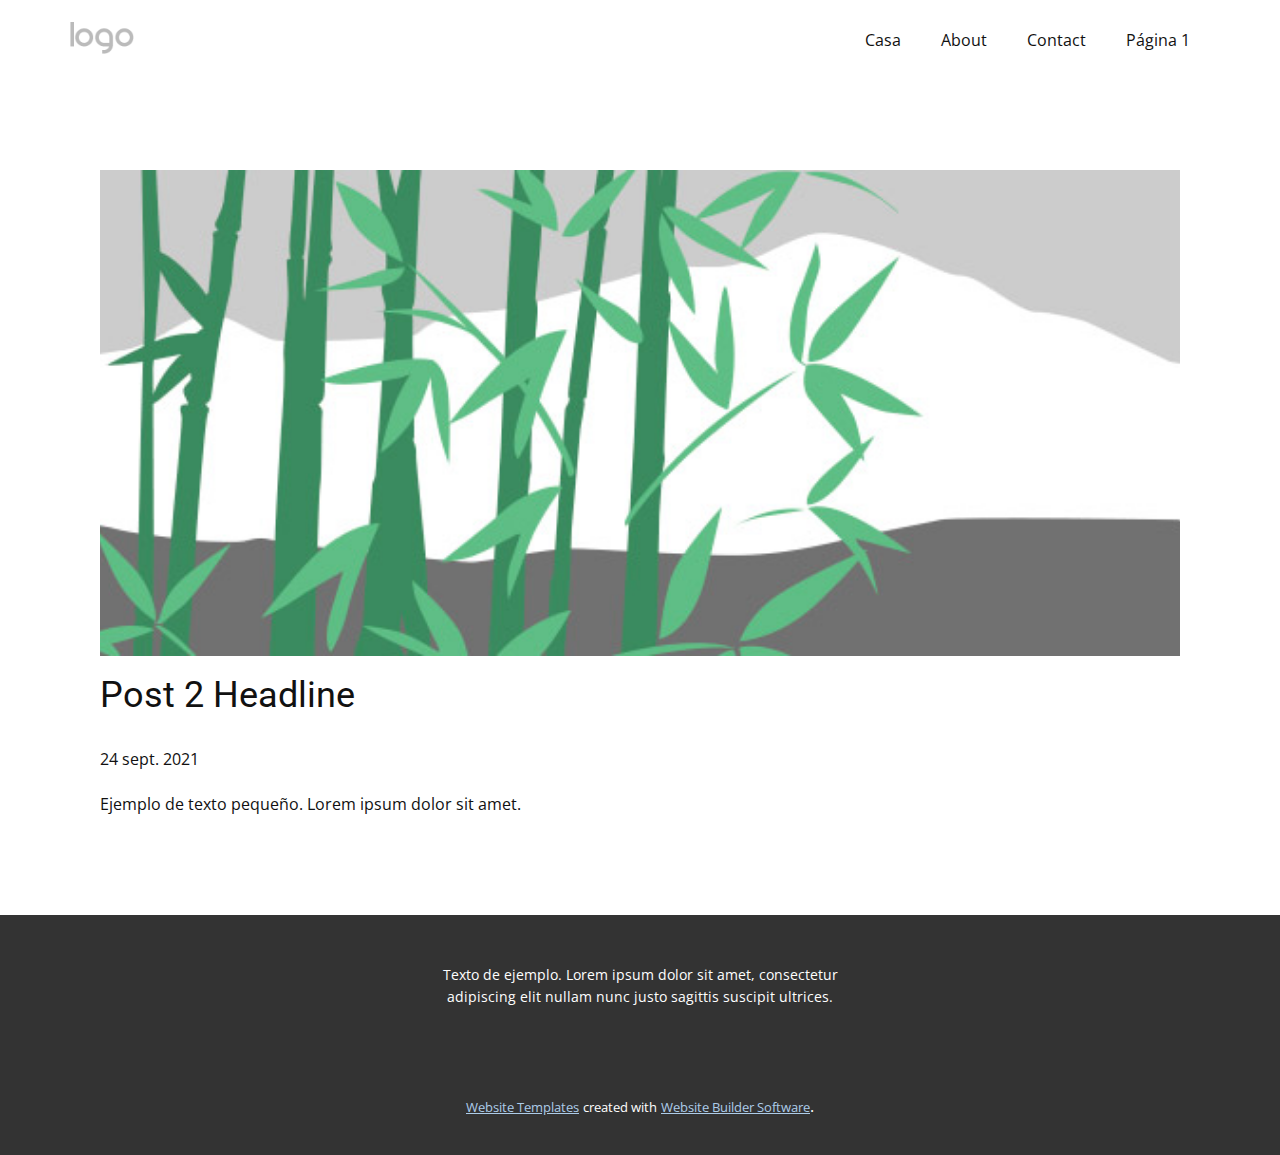
<file: blog/enviar-1.html>
<!doctype html>
<html style="font-size: 16px;"><head>
    <meta name="viewport" content="width=device-width, initial-scale=1.0">
    <meta charset="utf-8">
    <meta name="keywords" content="Post 1 Headline">
    <meta name="description" content="">
    <meta name="page_type" content="np-template-header-footer-from-plugin">
    <title>Post 2 Headline</title>
    <link rel="stylesheet" href="../nicepage.css" media="screen">
<link rel="stylesheet" href="../Post-Template.css" media="screen">
    <script class="u-script" type="text/javascript" src="../jquery.js" defer=""></script>
    <script class="u-script" type="text/javascript" src="../nicepage.js" defer=""></script>
    <meta name="generator" content="Nicepage 3.26.0, nicepage.com">
    <link id="u-theme-google-font" rel="stylesheet" href="https://fonts.googleapis.com/css?family=Roboto:100,100i,300,300i,400,400i,500,500i,700,700i,900,900i|Open+Sans:300,300i,400,400i,600,600i,700,700i,800,800i">
    
    
    <script type="application/ld+json">{
		"@context": "http://schema.org",
		"@type": "Organization",
		"name": "",
		"logo": "images/default-logo.png"
}</script>
    <meta name="theme-color" content="#478ac9">
  </head>
  <body class="u-body"><header class="u-clearfix u-header u-header" id="sec-f3d2"><div class="u-clearfix u-sheet u-valign-middle u-sheet-1">
        <a href="https://nicepage.com" class="u-image u-logo u-image-1">
          <img src="../images/default-logo.png" class="u-logo-image u-logo-image-1">
        </a>
        <nav class="u-menu u-menu-dropdown u-offcanvas u-menu-1">
          <div class="menu-collapse" style="font-size: 1rem; letter-spacing: 0px;">
            <a class="u-button-style u-custom-left-right-menu-spacing u-custom-padding-bottom u-custom-top-bottom-menu-spacing u-nav-link u-text-active-palette-1-base u-text-hover-palette-2-base" href="#">
              <svg><use xmlns:xlink="http://www.w3.org/1999/xlink" xlink:href="#menu-hamburger"></use></svg>
              <svg version="1.1" xmlns="http://www.w3.org/2000/svg" xmlns:xlink="http://www.w3.org/1999/xlink"><defs><symbol id="menu-hamburger" viewBox="0 0 16 16" style="width: 16px; height: 16px;"><rect y="1" width="16" height="2"></rect><rect y="7" width="16" height="2"></rect><rect y="13" width="16" height="2"></rect>
</symbol>
</defs></svg>
            </a>
          </div>
          <div class="u-nav-container">
            <ul class="u-nav u-unstyled u-nav-1"><li class="u-nav-item"><a class="u-button-style u-nav-link u-text-active-palette-1-base u-text-hover-palette-2-base" href="../Casa.html" style="padding: 10px 20px;">Casa</a>
</li><li class="u-nav-item"><a class="u-button-style u-nav-link u-text-active-palette-1-base u-text-hover-palette-2-base" href="../About.html" style="padding: 10px 20px;">About</a>
</li><li class="u-nav-item"><a class="u-button-style u-nav-link u-text-active-palette-1-base u-text-hover-palette-2-base" href="../Contact.html" style="padding: 10px 20px;">Contact</a>
</li><li class="u-nav-item"><a class="u-button-style u-nav-link u-text-active-palette-1-base u-text-hover-palette-2-base" href="../Página-1.html" style="padding: 10px 20px;">Página 1</a>
</li></ul>
          </div>
          <div class="u-nav-container-collapse">
            <div class="u-black u-container-style u-inner-container-layout u-opacity u-opacity-95 u-sidenav">
              <div class="u-inner-container-layout u-sidenav-overflow">
                <div class="u-menu-close"></div>
                <ul class="u-align-center u-nav u-popupmenu-items u-unstyled u-nav-2"><li class="u-nav-item"><a class="u-button-style u-nav-link" href="../Casa.html">Casa</a>
</li><li class="u-nav-item"><a class="u-button-style u-nav-link" href="../About.html">About</a>
</li><li class="u-nav-item"><a class="u-button-style u-nav-link" href="../Contact.html">Contact</a>
</li><li class="u-nav-item"><a class="u-button-style u-nav-link" href="../Página-1.html">Página 1</a>
</li></ul>
              </div>
            </div>
            <div class="u-black u-menu-overlay u-opacity u-opacity-70"></div>
          </div>
        </nav>
      </div></header>
    <section class="u-align-center u-clearfix u-section-1" id="sec-7750">
      <div class="u-clearfix u-sheet u-valign-middle-md u-valign-middle-sm u-valign-middle-xs u-sheet-1"><!--post_details--><!--post_details_options_json--><!--{"source":""}--><!--/post_details_options_json--><!--blog_post-->
        <div class="u-container-style u-expanded-width u-post-details u-post-details-1">
          <div class="u-container-layout u-valign-middle u-container-layout-1"><!--blog_post_image-->
            <img alt="" class="u-blog-control u-expanded-width u-image u-image-default u-image-1" src="[data-uri]"><!--/blog_post_image--><!--blog_post_header-->
            <h2 class="u-blog-control u-text u-text-1">Post 2 Headline</h2><!--/blog_post_header--><!--blog_post_metadata-->
            <div class="u-blog-control u-metadata u-metadata-1"><!--blog_post_metadata_date-->
              <span class="u-meta-date u-meta-icon">24 sept. 2021</span><!--/blog_post_metadata_date--><!--blog_post_metadata_category-->
              <!--/blog_post_metadata_category--><!--blog_post_metadata_comments-->
              <!--/blog_post_metadata_comments-->
            </div><!--/blog_post_metadata--><!--blog_post_content-->
            <div class="u-align-justify u-blog-control u-post-content u-text u-text-2 fr-view">
  Ejemplo de texto pequeño. Lorem ipsum dolor sit amet.
  </div><!--/blog_post_content-->
          </div>
        </div><!--/blog_post--><!--/post_details-->
      </div>
    </section>
    
    
    <footer class="u-align-center u-clearfix u-footer u-grey-80 u-footer" id="sec-d8a0"><div class="u-clearfix u-sheet u-sheet-1">
        <p class="u-small-text u-text u-text-variant u-text-1">Texto de ejemplo. Lorem ipsum dolor sit amet, consectetur adipiscing elit nullam nunc justo sagittis suscipit ultrices.</p>
      </div></footer>
    <section class="u-backlink u-clearfix u-grey-80">
      <a class="u-link" href="https://nicepage.com/website-templates" target="_blank">
        <span>Website Templates</span>
      </a>
      <p class="u-text">
        <span>created with</span>
      </p>
      <a class="u-link" href="https://nicepage.com/" target="_blank">
        <span>Website Builder Software</span>
      </a>. 
    </section>
  
</body></html>
</file>
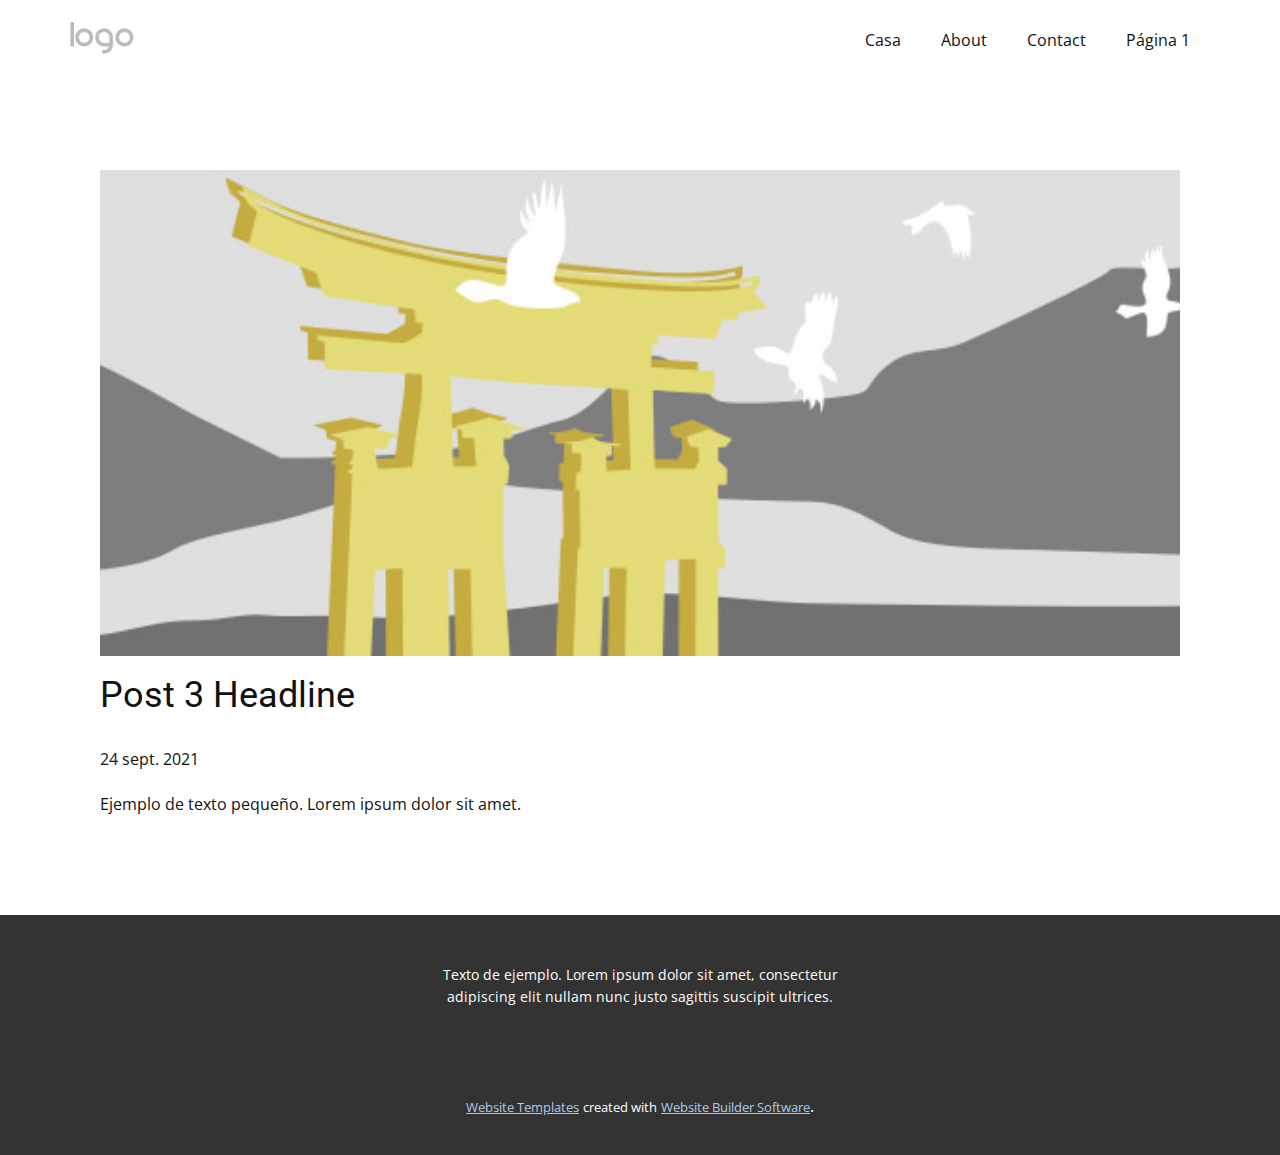
<file: blog/enviar-2.html>
<!doctype html>
<html style="font-size: 16px;"><head>
    <meta name="viewport" content="width=device-width, initial-scale=1.0">
    <meta charset="utf-8">
    <meta name="keywords" content="Post 1 Headline">
    <meta name="description" content="">
    <meta name="page_type" content="np-template-header-footer-from-plugin">
    <title>Post 3 Headline</title>
    <link rel="stylesheet" href="../nicepage.css" media="screen">
<link rel="stylesheet" href="../Post-Template.css" media="screen">
    <script class="u-script" type="text/javascript" src="../jquery.js" defer=""></script>
    <script class="u-script" type="text/javascript" src="../nicepage.js" defer=""></script>
    <meta name="generator" content="Nicepage 3.26.0, nicepage.com">
    <link id="u-theme-google-font" rel="stylesheet" href="https://fonts.googleapis.com/css?family=Roboto:100,100i,300,300i,400,400i,500,500i,700,700i,900,900i|Open+Sans:300,300i,400,400i,600,600i,700,700i,800,800i">
    
    
    <script type="application/ld+json">{
		"@context": "http://schema.org",
		"@type": "Organization",
		"name": "",
		"logo": "images/default-logo.png"
}</script>
    <meta name="theme-color" content="#478ac9">
  </head>
  <body class="u-body"><header class="u-clearfix u-header u-header" id="sec-f3d2"><div class="u-clearfix u-sheet u-valign-middle u-sheet-1">
        <a href="https://nicepage.com" class="u-image u-logo u-image-1">
          <img src="../images/default-logo.png" class="u-logo-image u-logo-image-1">
        </a>
        <nav class="u-menu u-menu-dropdown u-offcanvas u-menu-1">
          <div class="menu-collapse" style="font-size: 1rem; letter-spacing: 0px;">
            <a class="u-button-style u-custom-left-right-menu-spacing u-custom-padding-bottom u-custom-top-bottom-menu-spacing u-nav-link u-text-active-palette-1-base u-text-hover-palette-2-base" href="#">
              <svg><use xmlns:xlink="http://www.w3.org/1999/xlink" xlink:href="#menu-hamburger"></use></svg>
              <svg version="1.1" xmlns="http://www.w3.org/2000/svg" xmlns:xlink="http://www.w3.org/1999/xlink"><defs><symbol id="menu-hamburger" viewBox="0 0 16 16" style="width: 16px; height: 16px;"><rect y="1" width="16" height="2"></rect><rect y="7" width="16" height="2"></rect><rect y="13" width="16" height="2"></rect>
</symbol>
</defs></svg>
            </a>
          </div>
          <div class="u-nav-container">
            <ul class="u-nav u-unstyled u-nav-1"><li class="u-nav-item"><a class="u-button-style u-nav-link u-text-active-palette-1-base u-text-hover-palette-2-base" href="../Casa.html" style="padding: 10px 20px;">Casa</a>
</li><li class="u-nav-item"><a class="u-button-style u-nav-link u-text-active-palette-1-base u-text-hover-palette-2-base" href="../About.html" style="padding: 10px 20px;">About</a>
</li><li class="u-nav-item"><a class="u-button-style u-nav-link u-text-active-palette-1-base u-text-hover-palette-2-base" href="../Contact.html" style="padding: 10px 20px;">Contact</a>
</li><li class="u-nav-item"><a class="u-button-style u-nav-link u-text-active-palette-1-base u-text-hover-palette-2-base" href="../Página-1.html" style="padding: 10px 20px;">Página 1</a>
</li></ul>
          </div>
          <div class="u-nav-container-collapse">
            <div class="u-black u-container-style u-inner-container-layout u-opacity u-opacity-95 u-sidenav">
              <div class="u-inner-container-layout u-sidenav-overflow">
                <div class="u-menu-close"></div>
                <ul class="u-align-center u-nav u-popupmenu-items u-unstyled u-nav-2"><li class="u-nav-item"><a class="u-button-style u-nav-link" href="../Casa.html">Casa</a>
</li><li class="u-nav-item"><a class="u-button-style u-nav-link" href="../About.html">About</a>
</li><li class="u-nav-item"><a class="u-button-style u-nav-link" href="../Contact.html">Contact</a>
</li><li class="u-nav-item"><a class="u-button-style u-nav-link" href="../Página-1.html">Página 1</a>
</li></ul>
              </div>
            </div>
            <div class="u-black u-menu-overlay u-opacity u-opacity-70"></div>
          </div>
        </nav>
      </div></header>
    <section class="u-align-center u-clearfix u-section-1" id="sec-7750">
      <div class="u-clearfix u-sheet u-valign-middle-md u-valign-middle-sm u-valign-middle-xs u-sheet-1"><!--post_details--><!--post_details_options_json--><!--{"source":""}--><!--/post_details_options_json--><!--blog_post-->
        <div class="u-container-style u-expanded-width u-post-details u-post-details-1">
          <div class="u-container-layout u-valign-middle u-container-layout-1"><!--blog_post_image-->
            <img alt="" class="u-blog-control u-expanded-width u-image u-image-default u-image-1" src="[data-uri]"><!--/blog_post_image--><!--blog_post_header-->
            <h2 class="u-blog-control u-text u-text-1">Post 3 Headline</h2><!--/blog_post_header--><!--blog_post_metadata-->
            <div class="u-blog-control u-metadata u-metadata-1"><!--blog_post_metadata_date-->
              <span class="u-meta-date u-meta-icon">24 sept. 2021</span><!--/blog_post_metadata_date--><!--blog_post_metadata_category-->
              <!--/blog_post_metadata_category--><!--blog_post_metadata_comments-->
              <!--/blog_post_metadata_comments-->
            </div><!--/blog_post_metadata--><!--blog_post_content-->
            <div class="u-align-justify u-blog-control u-post-content u-text u-text-2 fr-view">
  Ejemplo de texto pequeño. Lorem ipsum dolor sit amet.
  </div><!--/blog_post_content-->
          </div>
        </div><!--/blog_post--><!--/post_details-->
      </div>
    </section>
    
    
    <footer class="u-align-center u-clearfix u-footer u-grey-80 u-footer" id="sec-d8a0"><div class="u-clearfix u-sheet u-sheet-1">
        <p class="u-small-text u-text u-text-variant u-text-1">Texto de ejemplo. Lorem ipsum dolor sit amet, consectetur adipiscing elit nullam nunc justo sagittis suscipit ultrices.</p>
      </div></footer>
    <section class="u-backlink u-clearfix u-grey-80">
      <a class="u-link" href="https://nicepage.com/website-templates" target="_blank">
        <span>Website Templates</span>
      </a>
      <p class="u-text">
        <span>created with</span>
      </p>
      <a class="u-link" href="https://nicepage.com/" target="_blank">
        <span>Website Builder Software</span>
      </a>. 
    </section>
  
</body></html>
</file>
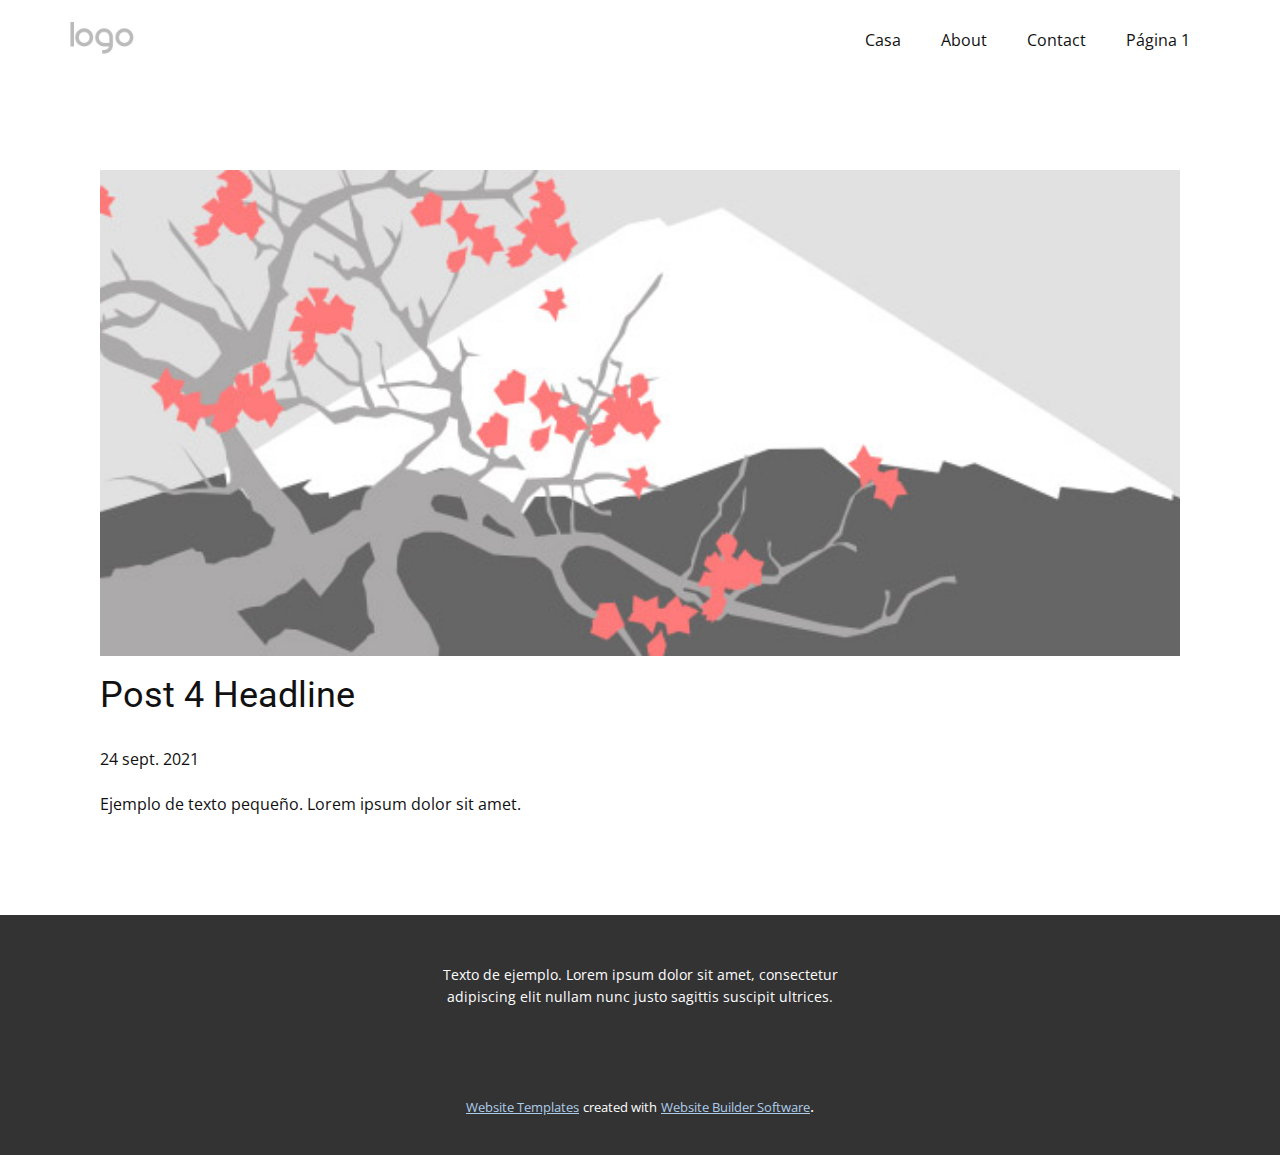
<file: blog/enviar-3.html>
<!doctype html>
<html style="font-size: 16px;"><head>
    <meta name="viewport" content="width=device-width, initial-scale=1.0">
    <meta charset="utf-8">
    <meta name="keywords" content="Post 1 Headline">
    <meta name="description" content="">
    <meta name="page_type" content="np-template-header-footer-from-plugin">
    <title>Post 4 Headline</title>
    <link rel="stylesheet" href="../nicepage.css" media="screen">
<link rel="stylesheet" href="../Post-Template.css" media="screen">
    <script class="u-script" type="text/javascript" src="../jquery.js" defer=""></script>
    <script class="u-script" type="text/javascript" src="../nicepage.js" defer=""></script>
    <meta name="generator" content="Nicepage 3.26.0, nicepage.com">
    <link id="u-theme-google-font" rel="stylesheet" href="https://fonts.googleapis.com/css?family=Roboto:100,100i,300,300i,400,400i,500,500i,700,700i,900,900i|Open+Sans:300,300i,400,400i,600,600i,700,700i,800,800i">
    
    
    <script type="application/ld+json">{
		"@context": "http://schema.org",
		"@type": "Organization",
		"name": "",
		"logo": "images/default-logo.png"
}</script>
    <meta name="theme-color" content="#478ac9">
  </head>
  <body class="u-body"><header class="u-clearfix u-header u-header" id="sec-f3d2"><div class="u-clearfix u-sheet u-valign-middle u-sheet-1">
        <a href="https://nicepage.com" class="u-image u-logo u-image-1">
          <img src="../images/default-logo.png" class="u-logo-image u-logo-image-1">
        </a>
        <nav class="u-menu u-menu-dropdown u-offcanvas u-menu-1">
          <div class="menu-collapse" style="font-size: 1rem; letter-spacing: 0px;">
            <a class="u-button-style u-custom-left-right-menu-spacing u-custom-padding-bottom u-custom-top-bottom-menu-spacing u-nav-link u-text-active-palette-1-base u-text-hover-palette-2-base" href="#">
              <svg><use xmlns:xlink="http://www.w3.org/1999/xlink" xlink:href="#menu-hamburger"></use></svg>
              <svg version="1.1" xmlns="http://www.w3.org/2000/svg" xmlns:xlink="http://www.w3.org/1999/xlink"><defs><symbol id="menu-hamburger" viewBox="0 0 16 16" style="width: 16px; height: 16px;"><rect y="1" width="16" height="2"></rect><rect y="7" width="16" height="2"></rect><rect y="13" width="16" height="2"></rect>
</symbol>
</defs></svg>
            </a>
          </div>
          <div class="u-nav-container">
            <ul class="u-nav u-unstyled u-nav-1"><li class="u-nav-item"><a class="u-button-style u-nav-link u-text-active-palette-1-base u-text-hover-palette-2-base" href="../Casa.html" style="padding: 10px 20px;">Casa</a>
</li><li class="u-nav-item"><a class="u-button-style u-nav-link u-text-active-palette-1-base u-text-hover-palette-2-base" href="../About.html" style="padding: 10px 20px;">About</a>
</li><li class="u-nav-item"><a class="u-button-style u-nav-link u-text-active-palette-1-base u-text-hover-palette-2-base" href="../Contact.html" style="padding: 10px 20px;">Contact</a>
</li><li class="u-nav-item"><a class="u-button-style u-nav-link u-text-active-palette-1-base u-text-hover-palette-2-base" href="../Página-1.html" style="padding: 10px 20px;">Página 1</a>
</li></ul>
          </div>
          <div class="u-nav-container-collapse">
            <div class="u-black u-container-style u-inner-container-layout u-opacity u-opacity-95 u-sidenav">
              <div class="u-inner-container-layout u-sidenav-overflow">
                <div class="u-menu-close"></div>
                <ul class="u-align-center u-nav u-popupmenu-items u-unstyled u-nav-2"><li class="u-nav-item"><a class="u-button-style u-nav-link" href="../Casa.html">Casa</a>
</li><li class="u-nav-item"><a class="u-button-style u-nav-link" href="../About.html">About</a>
</li><li class="u-nav-item"><a class="u-button-style u-nav-link" href="../Contact.html">Contact</a>
</li><li class="u-nav-item"><a class="u-button-style u-nav-link" href="../Página-1.html">Página 1</a>
</li></ul>
              </div>
            </div>
            <div class="u-black u-menu-overlay u-opacity u-opacity-70"></div>
          </div>
        </nav>
      </div></header>
    <section class="u-align-center u-clearfix u-section-1" id="sec-7750">
      <div class="u-clearfix u-sheet u-valign-middle-md u-valign-middle-sm u-valign-middle-xs u-sheet-1"><!--post_details--><!--post_details_options_json--><!--{"source":""}--><!--/post_details_options_json--><!--blog_post-->
        <div class="u-container-style u-expanded-width u-post-details u-post-details-1">
          <div class="u-container-layout u-valign-middle u-container-layout-1"><!--blog_post_image-->
            <img alt="" class="u-blog-control u-expanded-width u-image u-image-default u-image-1" src="[data-uri]"><!--/blog_post_image--><!--blog_post_header-->
            <h2 class="u-blog-control u-text u-text-1">Post 4 Headline</h2><!--/blog_post_header--><!--blog_post_metadata-->
            <div class="u-blog-control u-metadata u-metadata-1"><!--blog_post_metadata_date-->
              <span class="u-meta-date u-meta-icon">24 sept. 2021</span><!--/blog_post_metadata_date--><!--blog_post_metadata_category-->
              <!--/blog_post_metadata_category--><!--blog_post_metadata_comments-->
              <!--/blog_post_metadata_comments-->
            </div><!--/blog_post_metadata--><!--blog_post_content-->
            <div class="u-align-justify u-blog-control u-post-content u-text u-text-2 fr-view">
  Ejemplo de texto pequeño. Lorem ipsum dolor sit amet.
  </div><!--/blog_post_content-->
          </div>
        </div><!--/blog_post--><!--/post_details-->
      </div>
    </section>
    
    
    <footer class="u-align-center u-clearfix u-footer u-grey-80 u-footer" id="sec-d8a0"><div class="u-clearfix u-sheet u-sheet-1">
        <p class="u-small-text u-text u-text-variant u-text-1">Texto de ejemplo. Lorem ipsum dolor sit amet, consectetur adipiscing elit nullam nunc justo sagittis suscipit ultrices.</p>
      </div></footer>
    <section class="u-backlink u-clearfix u-grey-80">
      <a class="u-link" href="https://nicepage.com/website-templates" target="_blank">
        <span>Website Templates</span>
      </a>
      <p class="u-text">
        <span>created with</span>
      </p>
      <a class="u-link" href="https://nicepage.com/" target="_blank">
        <span>Website Builder Software</span>
      </a>. 
    </section>
  
</body></html>
</file>
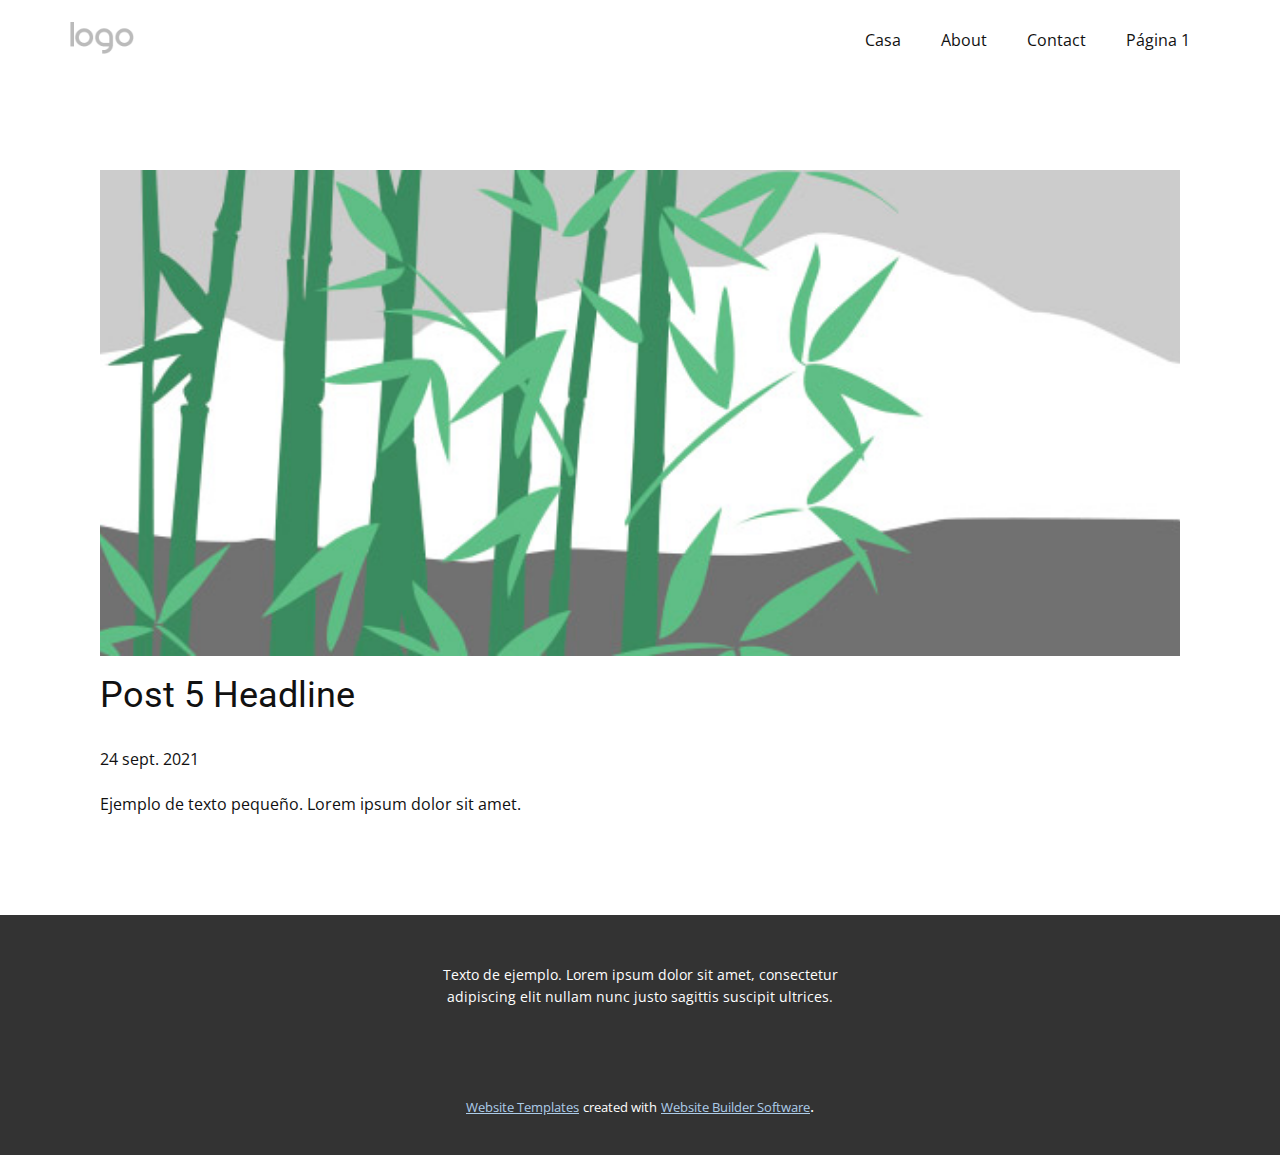
<file: blog/enviar-4.html>
<!doctype html>
<html style="font-size: 16px;"><head>
    <meta name="viewport" content="width=device-width, initial-scale=1.0">
    <meta charset="utf-8">
    <meta name="keywords" content="Post 1 Headline">
    <meta name="description" content="">
    <meta name="page_type" content="np-template-header-footer-from-plugin">
    <title>Post 5 Headline</title>
    <link rel="stylesheet" href="../nicepage.css" media="screen">
<link rel="stylesheet" href="../Post-Template.css" media="screen">
    <script class="u-script" type="text/javascript" src="../jquery.js" defer=""></script>
    <script class="u-script" type="text/javascript" src="../nicepage.js" defer=""></script>
    <meta name="generator" content="Nicepage 3.26.0, nicepage.com">
    <link id="u-theme-google-font" rel="stylesheet" href="https://fonts.googleapis.com/css?family=Roboto:100,100i,300,300i,400,400i,500,500i,700,700i,900,900i|Open+Sans:300,300i,400,400i,600,600i,700,700i,800,800i">
    
    
    <script type="application/ld+json">{
		"@context": "http://schema.org",
		"@type": "Organization",
		"name": "",
		"logo": "images/default-logo.png"
}</script>
    <meta name="theme-color" content="#478ac9">
  </head>
  <body class="u-body"><header class="u-clearfix u-header u-header" id="sec-f3d2"><div class="u-clearfix u-sheet u-valign-middle u-sheet-1">
        <a href="https://nicepage.com" class="u-image u-logo u-image-1">
          <img src="../images/default-logo.png" class="u-logo-image u-logo-image-1">
        </a>
        <nav class="u-menu u-menu-dropdown u-offcanvas u-menu-1">
          <div class="menu-collapse" style="font-size: 1rem; letter-spacing: 0px;">
            <a class="u-button-style u-custom-left-right-menu-spacing u-custom-padding-bottom u-custom-top-bottom-menu-spacing u-nav-link u-text-active-palette-1-base u-text-hover-palette-2-base" href="#">
              <svg><use xmlns:xlink="http://www.w3.org/1999/xlink" xlink:href="#menu-hamburger"></use></svg>
              <svg version="1.1" xmlns="http://www.w3.org/2000/svg" xmlns:xlink="http://www.w3.org/1999/xlink"><defs><symbol id="menu-hamburger" viewBox="0 0 16 16" style="width: 16px; height: 16px;"><rect y="1" width="16" height="2"></rect><rect y="7" width="16" height="2"></rect><rect y="13" width="16" height="2"></rect>
</symbol>
</defs></svg>
            </a>
          </div>
          <div class="u-nav-container">
            <ul class="u-nav u-unstyled u-nav-1"><li class="u-nav-item"><a class="u-button-style u-nav-link u-text-active-palette-1-base u-text-hover-palette-2-base" href="../Casa.html" style="padding: 10px 20px;">Casa</a>
</li><li class="u-nav-item"><a class="u-button-style u-nav-link u-text-active-palette-1-base u-text-hover-palette-2-base" href="../About.html" style="padding: 10px 20px;">About</a>
</li><li class="u-nav-item"><a class="u-button-style u-nav-link u-text-active-palette-1-base u-text-hover-palette-2-base" href="../Contact.html" style="padding: 10px 20px;">Contact</a>
</li><li class="u-nav-item"><a class="u-button-style u-nav-link u-text-active-palette-1-base u-text-hover-palette-2-base" href="../Página-1.html" style="padding: 10px 20px;">Página 1</a>
</li></ul>
          </div>
          <div class="u-nav-container-collapse">
            <div class="u-black u-container-style u-inner-container-layout u-opacity u-opacity-95 u-sidenav">
              <div class="u-inner-container-layout u-sidenav-overflow">
                <div class="u-menu-close"></div>
                <ul class="u-align-center u-nav u-popupmenu-items u-unstyled u-nav-2"><li class="u-nav-item"><a class="u-button-style u-nav-link" href="../Casa.html">Casa</a>
</li><li class="u-nav-item"><a class="u-button-style u-nav-link" href="../About.html">About</a>
</li><li class="u-nav-item"><a class="u-button-style u-nav-link" href="../Contact.html">Contact</a>
</li><li class="u-nav-item"><a class="u-button-style u-nav-link" href="../Página-1.html">Página 1</a>
</li></ul>
              </div>
            </div>
            <div class="u-black u-menu-overlay u-opacity u-opacity-70"></div>
          </div>
        </nav>
      </div></header>
    <section class="u-align-center u-clearfix u-section-1" id="sec-7750">
      <div class="u-clearfix u-sheet u-valign-middle-md u-valign-middle-sm u-valign-middle-xs u-sheet-1"><!--post_details--><!--post_details_options_json--><!--{"source":""}--><!--/post_details_options_json--><!--blog_post-->
        <div class="u-container-style u-expanded-width u-post-details u-post-details-1">
          <div class="u-container-layout u-valign-middle u-container-layout-1"><!--blog_post_image-->
            <img alt="" class="u-blog-control u-expanded-width u-image u-image-default u-image-1" src="[data-uri]"><!--/blog_post_image--><!--blog_post_header-->
            <h2 class="u-blog-control u-text u-text-1">Post 5 Headline</h2><!--/blog_post_header--><!--blog_post_metadata-->
            <div class="u-blog-control u-metadata u-metadata-1"><!--blog_post_metadata_date-->
              <span class="u-meta-date u-meta-icon">24 sept. 2021</span><!--/blog_post_metadata_date--><!--blog_post_metadata_category-->
              <!--/blog_post_metadata_category--><!--blog_post_metadata_comments-->
              <!--/blog_post_metadata_comments-->
            </div><!--/blog_post_metadata--><!--blog_post_content-->
            <div class="u-align-justify u-blog-control u-post-content u-text u-text-2 fr-view">
  Ejemplo de texto pequeño. Lorem ipsum dolor sit amet.
  </div><!--/blog_post_content-->
          </div>
        </div><!--/blog_post--><!--/post_details-->
      </div>
    </section>
    
    
    <footer class="u-align-center u-clearfix u-footer u-grey-80 u-footer" id="sec-d8a0"><div class="u-clearfix u-sheet u-sheet-1">
        <p class="u-small-text u-text u-text-variant u-text-1">Texto de ejemplo. Lorem ipsum dolor sit amet, consectetur adipiscing elit nullam nunc justo sagittis suscipit ultrices.</p>
      </div></footer>
    <section class="u-backlink u-clearfix u-grey-80">
      <a class="u-link" href="https://nicepage.com/website-templates" target="_blank">
        <span>Website Templates</span>
      </a>
      <p class="u-text">
        <span>created with</span>
      </p>
      <a class="u-link" href="https://nicepage.com/" target="_blank">
        <span>Website Builder Software</span>
      </a>. 
    </section>
  
</body></html>
</file>
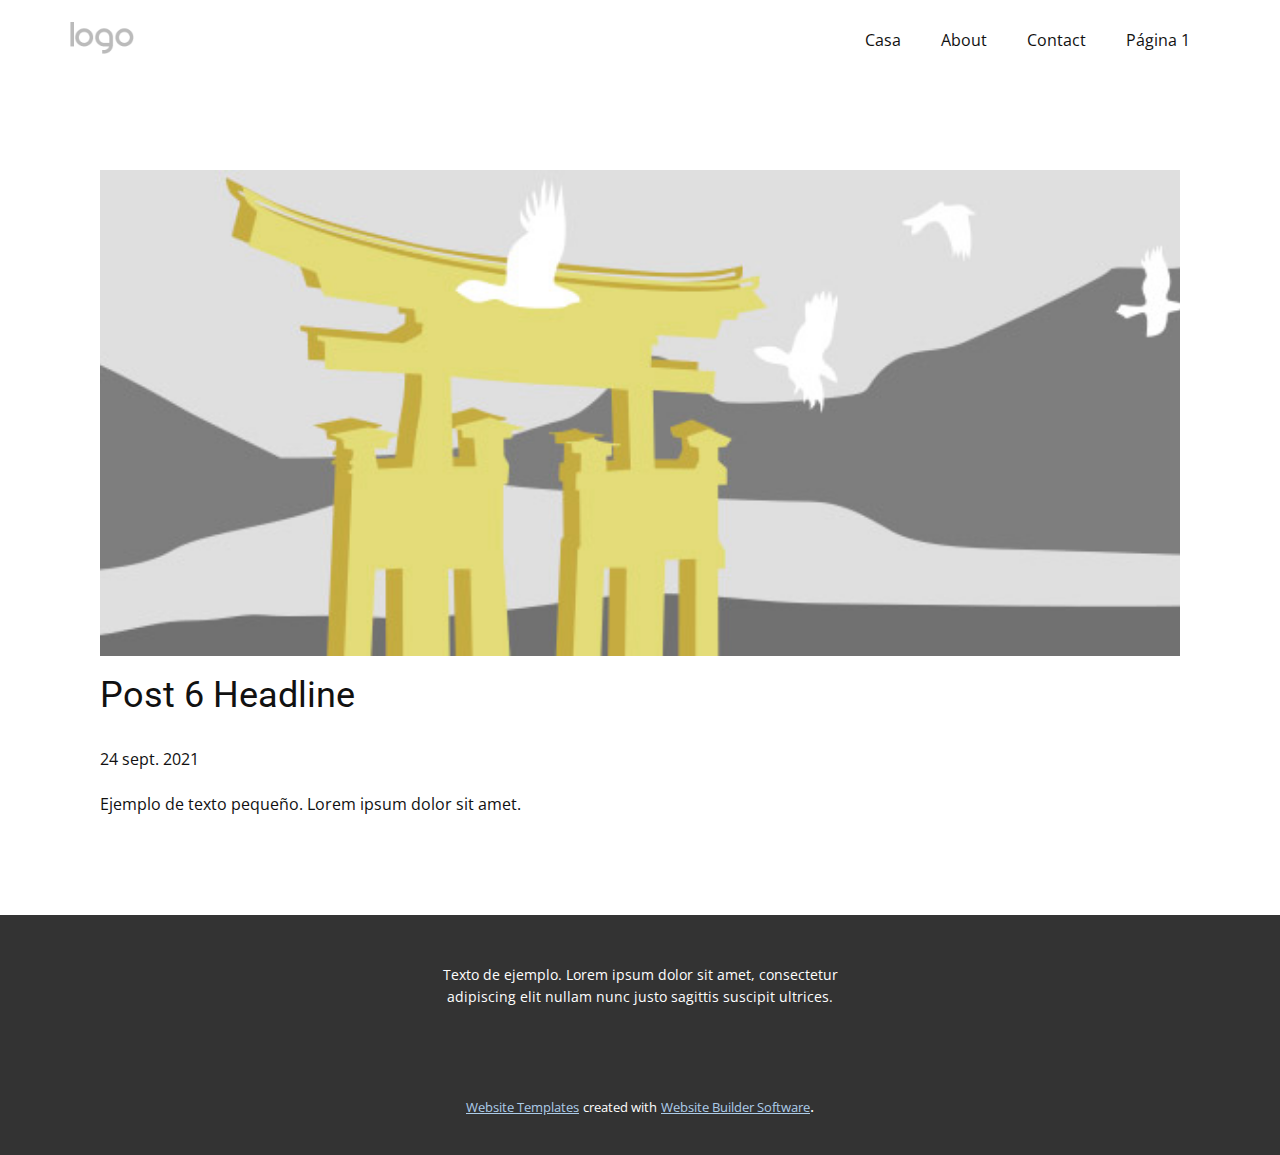
<file: blog/enviar-5.html>
<!doctype html>
<html style="font-size: 16px;"><head>
    <meta name="viewport" content="width=device-width, initial-scale=1.0">
    <meta charset="utf-8">
    <meta name="keywords" content="Post 1 Headline">
    <meta name="description" content="">
    <meta name="page_type" content="np-template-header-footer-from-plugin">
    <title>Post 6 Headline</title>
    <link rel="stylesheet" href="../nicepage.css" media="screen">
<link rel="stylesheet" href="../Post-Template.css" media="screen">
    <script class="u-script" type="text/javascript" src="../jquery.js" defer=""></script>
    <script class="u-script" type="text/javascript" src="../nicepage.js" defer=""></script>
    <meta name="generator" content="Nicepage 3.26.0, nicepage.com">
    <link id="u-theme-google-font" rel="stylesheet" href="https://fonts.googleapis.com/css?family=Roboto:100,100i,300,300i,400,400i,500,500i,700,700i,900,900i|Open+Sans:300,300i,400,400i,600,600i,700,700i,800,800i">
    
    
    <script type="application/ld+json">{
		"@context": "http://schema.org",
		"@type": "Organization",
		"name": "",
		"logo": "images/default-logo.png"
}</script>
    <meta name="theme-color" content="#478ac9">
  </head>
  <body class="u-body"><header class="u-clearfix u-header u-header" id="sec-f3d2"><div class="u-clearfix u-sheet u-valign-middle u-sheet-1">
        <a href="https://nicepage.com" class="u-image u-logo u-image-1">
          <img src="../images/default-logo.png" class="u-logo-image u-logo-image-1">
        </a>
        <nav class="u-menu u-menu-dropdown u-offcanvas u-menu-1">
          <div class="menu-collapse" style="font-size: 1rem; letter-spacing: 0px;">
            <a class="u-button-style u-custom-left-right-menu-spacing u-custom-padding-bottom u-custom-top-bottom-menu-spacing u-nav-link u-text-active-palette-1-base u-text-hover-palette-2-base" href="#">
              <svg><use xmlns:xlink="http://www.w3.org/1999/xlink" xlink:href="#menu-hamburger"></use></svg>
              <svg version="1.1" xmlns="http://www.w3.org/2000/svg" xmlns:xlink="http://www.w3.org/1999/xlink"><defs><symbol id="menu-hamburger" viewBox="0 0 16 16" style="width: 16px; height: 16px;"><rect y="1" width="16" height="2"></rect><rect y="7" width="16" height="2"></rect><rect y="13" width="16" height="2"></rect>
</symbol>
</defs></svg>
            </a>
          </div>
          <div class="u-nav-container">
            <ul class="u-nav u-unstyled u-nav-1"><li class="u-nav-item"><a class="u-button-style u-nav-link u-text-active-palette-1-base u-text-hover-palette-2-base" href="../Casa.html" style="padding: 10px 20px;">Casa</a>
</li><li class="u-nav-item"><a class="u-button-style u-nav-link u-text-active-palette-1-base u-text-hover-palette-2-base" href="../About.html" style="padding: 10px 20px;">About</a>
</li><li class="u-nav-item"><a class="u-button-style u-nav-link u-text-active-palette-1-base u-text-hover-palette-2-base" href="../Contact.html" style="padding: 10px 20px;">Contact</a>
</li><li class="u-nav-item"><a class="u-button-style u-nav-link u-text-active-palette-1-base u-text-hover-palette-2-base" href="../Página-1.html" style="padding: 10px 20px;">Página 1</a>
</li></ul>
          </div>
          <div class="u-nav-container-collapse">
            <div class="u-black u-container-style u-inner-container-layout u-opacity u-opacity-95 u-sidenav">
              <div class="u-inner-container-layout u-sidenav-overflow">
                <div class="u-menu-close"></div>
                <ul class="u-align-center u-nav u-popupmenu-items u-unstyled u-nav-2"><li class="u-nav-item"><a class="u-button-style u-nav-link" href="../Casa.html">Casa</a>
</li><li class="u-nav-item"><a class="u-button-style u-nav-link" href="../About.html">About</a>
</li><li class="u-nav-item"><a class="u-button-style u-nav-link" href="../Contact.html">Contact</a>
</li><li class="u-nav-item"><a class="u-button-style u-nav-link" href="../Página-1.html">Página 1</a>
</li></ul>
              </div>
            </div>
            <div class="u-black u-menu-overlay u-opacity u-opacity-70"></div>
          </div>
        </nav>
      </div></header>
    <section class="u-align-center u-clearfix u-section-1" id="sec-7750">
      <div class="u-clearfix u-sheet u-valign-middle-md u-valign-middle-sm u-valign-middle-xs u-sheet-1"><!--post_details--><!--post_details_options_json--><!--{"source":""}--><!--/post_details_options_json--><!--blog_post-->
        <div class="u-container-style u-expanded-width u-post-details u-post-details-1">
          <div class="u-container-layout u-valign-middle u-container-layout-1"><!--blog_post_image-->
            <img alt="" class="u-blog-control u-expanded-width u-image u-image-default u-image-1" src="[data-uri]"><!--/blog_post_image--><!--blog_post_header-->
            <h2 class="u-blog-control u-text u-text-1">Post 6 Headline</h2><!--/blog_post_header--><!--blog_post_metadata-->
            <div class="u-blog-control u-metadata u-metadata-1"><!--blog_post_metadata_date-->
              <span class="u-meta-date u-meta-icon">24 sept. 2021</span><!--/blog_post_metadata_date--><!--blog_post_metadata_category-->
              <!--/blog_post_metadata_category--><!--blog_post_metadata_comments-->
              <!--/blog_post_metadata_comments-->
            </div><!--/blog_post_metadata--><!--blog_post_content-->
            <div class="u-align-justify u-blog-control u-post-content u-text u-text-2 fr-view">
  Ejemplo de texto pequeño. Lorem ipsum dolor sit amet.
  </div><!--/blog_post_content-->
          </div>
        </div><!--/blog_post--><!--/post_details-->
      </div>
    </section>
    
    
    <footer class="u-align-center u-clearfix u-footer u-grey-80 u-footer" id="sec-d8a0"><div class="u-clearfix u-sheet u-sheet-1">
        <p class="u-small-text u-text u-text-variant u-text-1">Texto de ejemplo. Lorem ipsum dolor sit amet, consectetur adipiscing elit nullam nunc justo sagittis suscipit ultrices.</p>
      </div></footer>
    <section class="u-backlink u-clearfix u-grey-80">
      <a class="u-link" href="https://nicepage.com/website-templates" target="_blank">
        <span>Website Templates</span>
      </a>
      <p class="u-text">
        <span>created with</span>
      </p>
      <a class="u-link" href="https://nicepage.com/" target="_blank">
        <span>Website Builder Software</span>
      </a>. 
    </section>
  
</body></html>
</file>
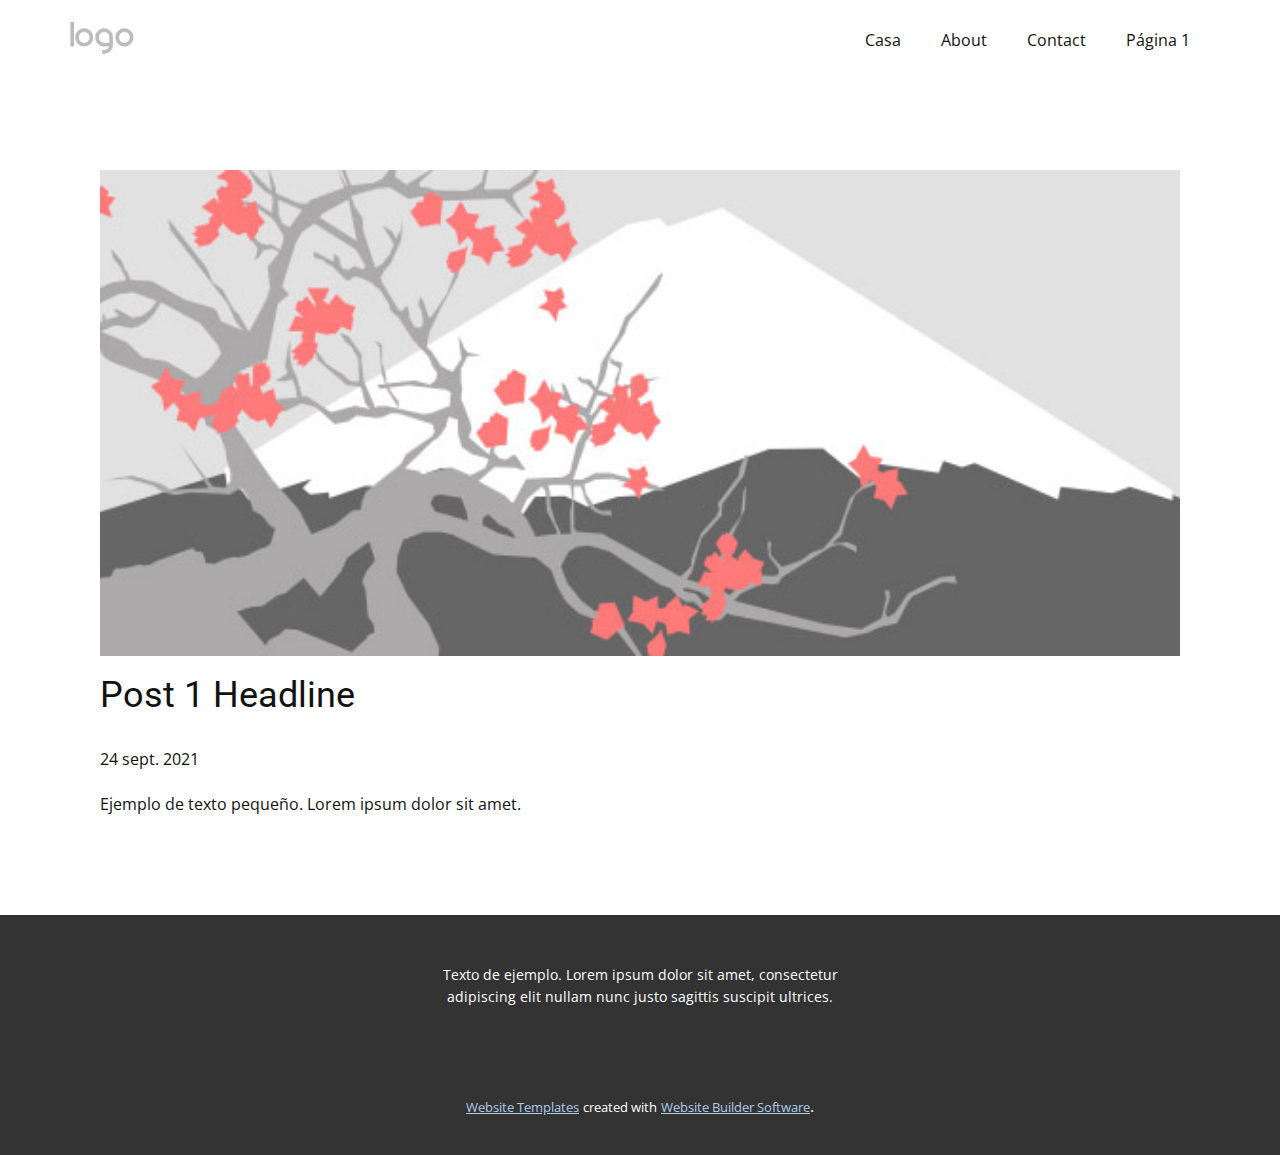
<file: blog/enviar.html>
<!doctype html>
<html style="font-size: 16px;"><head>
    <meta name="viewport" content="width=device-width, initial-scale=1.0">
    <meta charset="utf-8">
    <meta name="keywords" content="Post 1 Headline">
    <meta name="description" content="">
    <meta name="page_type" content="np-template-header-footer-from-plugin">
    <title>Post 1 Headline</title>
    <link rel="stylesheet" href="../nicepage.css" media="screen">
<link rel="stylesheet" href="../Post-Template.css" media="screen">
    <script class="u-script" type="text/javascript" src="../jquery.js" defer=""></script>
    <script class="u-script" type="text/javascript" src="../nicepage.js" defer=""></script>
    <meta name="generator" content="Nicepage 3.26.0, nicepage.com">
    <link id="u-theme-google-font" rel="stylesheet" href="https://fonts.googleapis.com/css?family=Roboto:100,100i,300,300i,400,400i,500,500i,700,700i,900,900i|Open+Sans:300,300i,400,400i,600,600i,700,700i,800,800i">
    
    
    <script type="application/ld+json">{
		"@context": "http://schema.org",
		"@type": "Organization",
		"name": "",
		"logo": "images/default-logo.png"
}</script>
    <meta name="theme-color" content="#478ac9">
  </head>
  <body class="u-body"><header class="u-clearfix u-header u-header" id="sec-f3d2"><div class="u-clearfix u-sheet u-valign-middle u-sheet-1">
        <a href="https://nicepage.com" class="u-image u-logo u-image-1">
          <img src="../images/default-logo.png" class="u-logo-image u-logo-image-1">
        </a>
        <nav class="u-menu u-menu-dropdown u-offcanvas u-menu-1">
          <div class="menu-collapse" style="font-size: 1rem; letter-spacing: 0px;">
            <a class="u-button-style u-custom-left-right-menu-spacing u-custom-padding-bottom u-custom-top-bottom-menu-spacing u-nav-link u-text-active-palette-1-base u-text-hover-palette-2-base" href="#">
              <svg><use xmlns:xlink="http://www.w3.org/1999/xlink" xlink:href="#menu-hamburger"></use></svg>
              <svg version="1.1" xmlns="http://www.w3.org/2000/svg" xmlns:xlink="http://www.w3.org/1999/xlink"><defs><symbol id="menu-hamburger" viewBox="0 0 16 16" style="width: 16px; height: 16px;"><rect y="1" width="16" height="2"></rect><rect y="7" width="16" height="2"></rect><rect y="13" width="16" height="2"></rect>
</symbol>
</defs></svg>
            </a>
          </div>
          <div class="u-nav-container">
            <ul class="u-nav u-unstyled u-nav-1"><li class="u-nav-item"><a class="u-button-style u-nav-link u-text-active-palette-1-base u-text-hover-palette-2-base" href="../Casa.html" style="padding: 10px 20px;">Casa</a>
</li><li class="u-nav-item"><a class="u-button-style u-nav-link u-text-active-palette-1-base u-text-hover-palette-2-base" href="../About.html" style="padding: 10px 20px;">About</a>
</li><li class="u-nav-item"><a class="u-button-style u-nav-link u-text-active-palette-1-base u-text-hover-palette-2-base" href="../Contact.html" style="padding: 10px 20px;">Contact</a>
</li><li class="u-nav-item"><a class="u-button-style u-nav-link u-text-active-palette-1-base u-text-hover-palette-2-base" href="../Página-1.html" style="padding: 10px 20px;">Página 1</a>
</li></ul>
          </div>
          <div class="u-nav-container-collapse">
            <div class="u-black u-container-style u-inner-container-layout u-opacity u-opacity-95 u-sidenav">
              <div class="u-inner-container-layout u-sidenav-overflow">
                <div class="u-menu-close"></div>
                <ul class="u-align-center u-nav u-popupmenu-items u-unstyled u-nav-2"><li class="u-nav-item"><a class="u-button-style u-nav-link" href="../Casa.html">Casa</a>
</li><li class="u-nav-item"><a class="u-button-style u-nav-link" href="../About.html">About</a>
</li><li class="u-nav-item"><a class="u-button-style u-nav-link" href="../Contact.html">Contact</a>
</li><li class="u-nav-item"><a class="u-button-style u-nav-link" href="../Página-1.html">Página 1</a>
</li></ul>
              </div>
            </div>
            <div class="u-black u-menu-overlay u-opacity u-opacity-70"></div>
          </div>
        </nav>
      </div></header>
    <section class="u-align-center u-clearfix u-section-1" id="sec-7750">
      <div class="u-clearfix u-sheet u-valign-middle-md u-valign-middle-sm u-valign-middle-xs u-sheet-1"><!--post_details--><!--post_details_options_json--><!--{"source":""}--><!--/post_details_options_json--><!--blog_post-->
        <div class="u-container-style u-expanded-width u-post-details u-post-details-1">
          <div class="u-container-layout u-valign-middle u-container-layout-1"><!--blog_post_image-->
            <img alt="" class="u-blog-control u-expanded-width u-image u-image-default u-image-1" src="[data-uri]"><!--/blog_post_image--><!--blog_post_header-->
            <h2 class="u-blog-control u-text u-text-1">Post 1 Headline</h2><!--/blog_post_header--><!--blog_post_metadata-->
            <div class="u-blog-control u-metadata u-metadata-1"><!--blog_post_metadata_date-->
              <span class="u-meta-date u-meta-icon">24 sept. 2021</span><!--/blog_post_metadata_date--><!--blog_post_metadata_category-->
              <!--/blog_post_metadata_category--><!--blog_post_metadata_comments-->
              <!--/blog_post_metadata_comments-->
            </div><!--/blog_post_metadata--><!--blog_post_content-->
            <div class="u-align-justify u-blog-control u-post-content u-text u-text-2 fr-view">
  Ejemplo de texto pequeño. Lorem ipsum dolor sit amet.
  </div><!--/blog_post_content-->
          </div>
        </div><!--/blog_post--><!--/post_details-->
      </div>
    </section>
    
    
    <footer class="u-align-center u-clearfix u-footer u-grey-80 u-footer" id="sec-d8a0"><div class="u-clearfix u-sheet u-sheet-1">
        <p class="u-small-text u-text u-text-variant u-text-1">Texto de ejemplo. Lorem ipsum dolor sit amet, consectetur adipiscing elit nullam nunc justo sagittis suscipit ultrices.</p>
      </div></footer>
    <section class="u-backlink u-clearfix u-grey-80">
      <a class="u-link" href="https://nicepage.com/website-templates" target="_blank">
        <span>Website Templates</span>
      </a>
      <p class="u-text">
        <span>created with</span>
      </p>
      <a class="u-link" href="https://nicepage.com/" target="_blank">
        <span>Website Builder Software</span>
      </a>. 
    </section>
  
</body></html>
</file>
